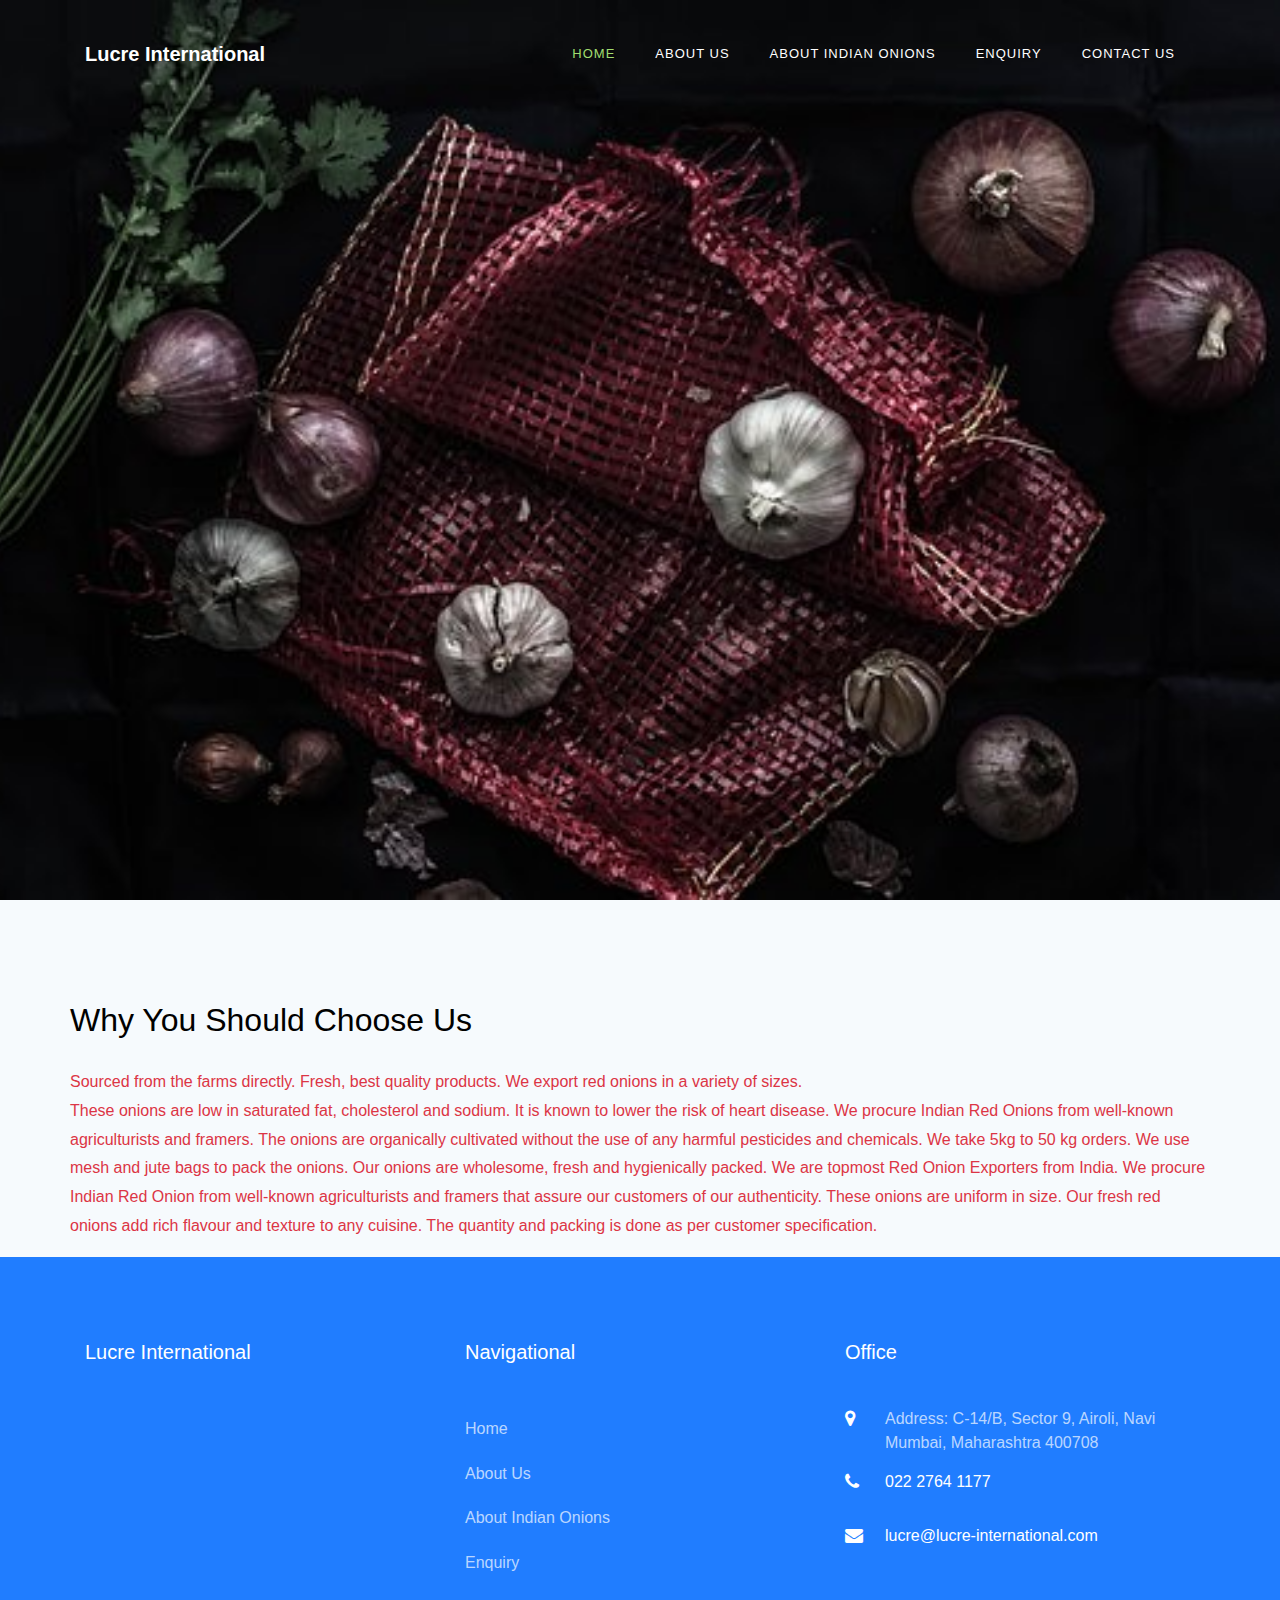
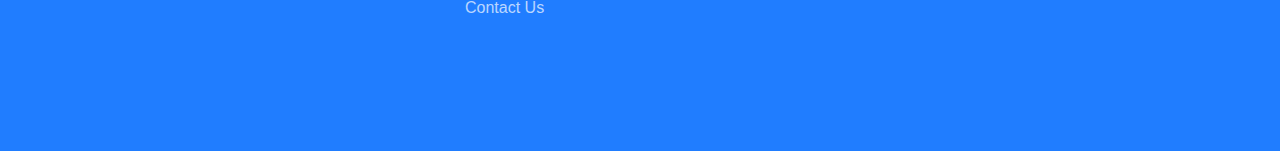
<file: Lucre International/Lucre International.html>
<!DOCTYPE html>
<!-- saved from url=(0032)http://127.0.0.1:5503/index.html -->
<html lang="en"><head><meta http-equiv="Content-Type" content="text/html; charset=UTF-8">
    <title>Lucre International</title>
    
    <meta name="viewport" content="width=device-width, initial-scale=1, shrink-to-fit=no">
    
    <link href="./Lucre International_files/css" rel="stylesheet">

    <link rel="stylesheet" href="./Lucre International_files/open-iconic-bootstrap.min.css">
    <link rel="stylesheet" href="./Lucre International_files/animate.css">
    
    <link rel="stylesheet" href="./Lucre International_files/owl.carousel.min.css">
    <link rel="stylesheet" href="./Lucre International_files/owl.theme.default.min.css">
    <link rel="stylesheet" href="./Lucre International_files/magnific-popup.css">

    <link rel="stylesheet" href="./Lucre International_files/aos.css">

    <link rel="stylesheet" href="./Lucre International_files/ionicons.min.css">

    <link rel="stylesheet" href="./Lucre International_files/bootstrap-datepicker.css">
    <link rel="stylesheet" href="./Lucre International_files/jquery.timepicker.css">

    
    <link rel="stylesheet" href="./Lucre International_files/flaticon.css">
    <link rel="stylesheet" href="./Lucre International_files/icomoon.css">
    <link rel="stylesheet" href="./Lucre International_files/style.css">
  <style type="text/css">.scrollax-performance, .scrollax-performance *, .scrollax-performance *:before, .scrollax-performance *:after { pointer-events: none !important; -webkit-animation-play-state: paused !important; animation-play-state: paused !important; };</style><script type="text/javascript" charset="UTF-8" src="./Lucre International_files/common.js.download"></script><script type="text/javascript" charset="UTF-8" src="./Lucre International_files/util.js.download"></script></head>
  <body data-aos-easing="slide" data-aos-duration="800" data-aos-delay="0">
    
	  <nav class="navbar navbar-expand-lg navbar-dark ftco_navbar bg-dark ftco-navbar-light sleep" id="ftco-navbar">
	    <div class="container">
	      <a class="navbar-brand" href="http://127.0.0.1:5503/index.html">Lucre International</a>
	      <button class="navbar-toggler" type="button" data-toggle="collapse" data-target="#ftco-nav" aria-controls="ftco-nav" aria-expanded="false" aria-label="Toggle navigation">
	        <span class="oi oi-menu"></span> Menu
	      </button>

	      <div class="collapse navbar-collapse" id="ftco-nav">
	        <ul class="navbar-nav ml-auto">
	          <li class="nav-item active"><a href="http://127.0.0.1:5503/index.html" class="nav-link">Home</a></li>
	          <li class="nav-item"><a href="http://127.0.0.1:5503/about.html" class="nav-link">About us</a></li>
	          <li class="nav-item"><a href="http://127.0.0.1:5503/About%20Indian%20Onions.html" class="nav-link">About Indian Onions</a></li>
	          <li class="nav-item"><a class="nav-link" href="http://127.0.0.1:5503/Enquiry.html">Enquiry</a></li>
	          <li class="nav-item"><a href="http://127.0.0.1:5503/contact.html" class="nav-link">Contact Us</a></li>
	        </ul>
	      </div>
	    </div>
	  </nav>
    <!-- END nav -->

    <div class=" js-fullheight img" style="background-image: url(&quot;images/onion-2376692__340.jpg&quot;); height: 524px;">
      <div class="overlay"></div>
      <div class="container-fluid px-0">
      	<div class="row d-md-flex no-gutters slider-text align-items-center js-fullheight justify-content-center" style="height: 524px;">
	        <div class="col-md-8 text-center d-flex align-items-center ftco-animate js-fullheight fadeInUp ftco-animated" style="height: 524px;">
              
	        
            
	          </div>
	        </div>
	    	</div>
      </div>
    
    
    
    
  
    <section class="ftco-section services-section bg-light ftco-no-pb">
      <div class="container">
        
      	<div class="row &gt;
          &lt;div class=" ftco-animate"="">
          
            <h2 class="mb-4">Why You Should Choose Us</h2>
            <p><a href="http://127.0.0.1:5503/index.html#" class="text-danger">Sourced from the farms directly. Fresh, best quality products.

              We export red onions in a variety of sizes.<br> These onions are low in saturated fat, cholesterol and sodium. It is known to lower the risk of heart disease. We procure Indian Red Onions from well-known agriculturists and framers. The onions are organically cultivated without the use of any harmful pesticides and chemicals. We take 5kg to 50 kg orders. We use mesh and jute bags to pack the onions. Our onions are wholesome, fresh and hygienically packed.
              
              We are topmost Red Onion Exporters from India. We procure Indian Red Onion from well-known agriculturists and framers that assure our customers of our authenticity. These onions are uniform in size. Our fresh red onions add rich flavour and texture to any cuisine. The quantity and packing is done as per customer specification.
              
              </a></p><a href="http://127.0.0.1:5503/index.html#" class="text-danger">
          </a></div><a href="http://127.0.0.1:5503/index.html#" class="text-danger">
        </a></div><a href="http://127.0.0.1:5503/index.html#" class="text-danger">
        
    </a><footer class="ftco-footer ftco-bg-dark ftco-section"><a href="http://127.0.0.1:5503/index.html#" class="text-danger">
      </a><div class="container"><a href="http://127.0.0.1:5503/index.html#" class="text-danger">
        </a><div class="row mb-5"><a href="http://127.0.0.1:5503/index.html#" class="text-danger">
          </a><div class="col-md"><a href="http://127.0.0.1:5503/index.html#" class="text-danger">
            </a><div class="ftco-footer-widget mb-4"><a href="http://127.0.0.1:5503/index.html#" class="text-danger">
              <h2 class="ftco-heading-2">Lucre International</h2>
              <p></p>
              </a><ul class="ftco-footer-social list-unstyled mb-0"><a href="http://127.0.0.1:5503/index.html#" class="text-danger">
                </a><li class="ftco-animate fadeInUp ftco-animated"><a href="http://127.0.0.1:5503/index.html#" class="text-danger"></a><a href="http://127.0.0.1:5503/index.html#"><span class="icon-twitter"></span></a></li>
                <li class="ftco-animate fadeInUp ftco-animated"><a href="http://127.0.0.1:5503/index.html#"><span class="icon-facebook"></span></a></li>
                <li class="ftco-animate fadeInUp ftco-animated"><a href="http://127.0.0.1:5503/index.html#"><span class="icon-instagram"></span></a></li>
              </ul>
            </div>
          </div>
          
          <div class="col-md">
             <div class="ftco-footer-widget mb-4">
              <h2 class="ftco-heading-2">Navigational</h2>
              <ul class="list-unstyled">
                <li><a href="http://127.0.0.1:5503/index.html#" class="py-2 d-block">Home</a></li>
                <li><a href="http://127.0.0.1:5503/index.html#" class="py-2 d-block">About Us</a></li>
                <li><a href="http://127.0.0.1:5503/index.html#" class="py-2 d-block">About Indian Onions</a></li>
                <li><a href="http://127.0.0.1:5503/index.html#" class="py-2 d-block">Enquiry</a></li>
               
                <li><a href="http://127.0.0.1:5503/index.html#" class="py-2 d-block">Contact Us</a></li>
              </ul>
            </div>
          </div>
          <div class="col-md">
            <div class="ftco-footer-widget mb-4">
            	<h2 class="ftco-heading-2">Office</h2>
            	<div class="block-23 mb-3">
	              <ul>
	                <li><span class="icon icon-map-marker"></span><span class="text">Address: C-14/B, Sector 9, Airoli, Navi Mumbai, Maharashtra 400708
                  </span></li>
	                <li><a href="http://127.0.0.1:5503/index.html#"><span class="icon icon-phone"></span><span class="text">022 2764 1177</span></a></li>
	                <li><a href="http://127.0.0.1:5503/index.html#"><span class="icon icon-envelope"></span><span class="text">lucre@lucre-international.com</span></a></li>
	              </ul>
	            </div>
            </div>
          </div>
        </div>
     
      </div>
    </footer>
    
  

  <!-- loader -->
  <div id="ftco-loader" class="fullscreen"><svg class="circular" width="48px" height="48px"><circle class="path-bg" cx="24" cy="24" r="22" fill="none" stroke-width="4" stroke="#eeeeee"></circle><circle class="path" cx="24" cy="24" r="22" fill="none" stroke-width="4" stroke-miterlimit="10" stroke="#F96D00"></circle></svg></div>


  <script src="./Lucre International_files/jquery.min.js.download"></script>
  <script src="./Lucre International_files/jquery-migrate-3.0.1.min.js.download"></script>
  <script src="./Lucre International_files/popper.min.js.download"></script>
  <script src="./Lucre International_files/bootstrap.min.js.download"></script>
  <script src="./Lucre International_files/jquery.easing.1.3.js.download"></script>
  <script src="./Lucre International_files/jquery.waypoints.min.js.download"></script>
  <script src="./Lucre International_files/jquery.stellar.min.js.download"></script>
  <script src="./Lucre International_files/owl.carousel.min.js.download"></script>
  <script src="./Lucre International_files/jquery.magnific-popup.min.js.download"></script>
  <script src="./Lucre International_files/aos.js.download"></script>
  <script src="./Lucre International_files/jquery.animateNumber.min.js.download"></script>
  <script src="./Lucre International_files/scrollax.min.js.download"></script>
  <script src="./Lucre International_files/js"></script>
  <script src="./Lucre International_files/google-map.js.download"></script>
  <script src="./Lucre International_files/main.js.download"></script>
    
  <!-- Code injected by live-server -->
<script type="text/javascript">
	// <![CDATA[  <-- For SVG support
	if ('WebSocket' in window) {
		(function () {
			function refreshCSS() {
				var sheets = [].slice.call(document.getElementsByTagName("link"));
				var head = document.getElementsByTagName("head")[0];
				for (var i = 0; i < sheets.length; ++i) {
					var elem = sheets[i];
					var parent = elem.parentElement || head;
					parent.removeChild(elem);
					var rel = elem.rel;
					if (elem.href && typeof rel != "string" || rel.length == 0 || rel.toLowerCase() == "stylesheet") {
						var url = elem.href.replace(/(&|\?)_cacheOverride=\d+/, '');
						elem.href = url + (url.indexOf('?') >= 0 ? '&' : '?') + '_cacheOverride=' + (new Date().valueOf());
					}
					parent.appendChild(elem);
				}
			}
			var protocol = window.location.protocol === 'http:' ? 'ws://' : 'wss://';
			var address = protocol + window.location.host + window.location.pathname + '/ws';
			var socket = new WebSocket(address);
			socket.onmessage = function (msg) {
				if (msg.data == 'reload') window.location.reload();
				else if (msg.data == 'refreshcss') refreshCSS();
			};
			if (sessionStorage && !sessionStorage.getItem('IsThisFirstTime_Log_From_LiveServer')) {
				console.log('Live reload enabled.');
				sessionStorage.setItem('IsThisFirstTime_Log_From_LiveServer', true);
			}
		})();
	}
	else {
		console.error('Upgrade your browser. This Browser is NOT supported WebSocket for Live-Reloading.');
	}
	// ]]>
</script>
</section></body></html>
</file>
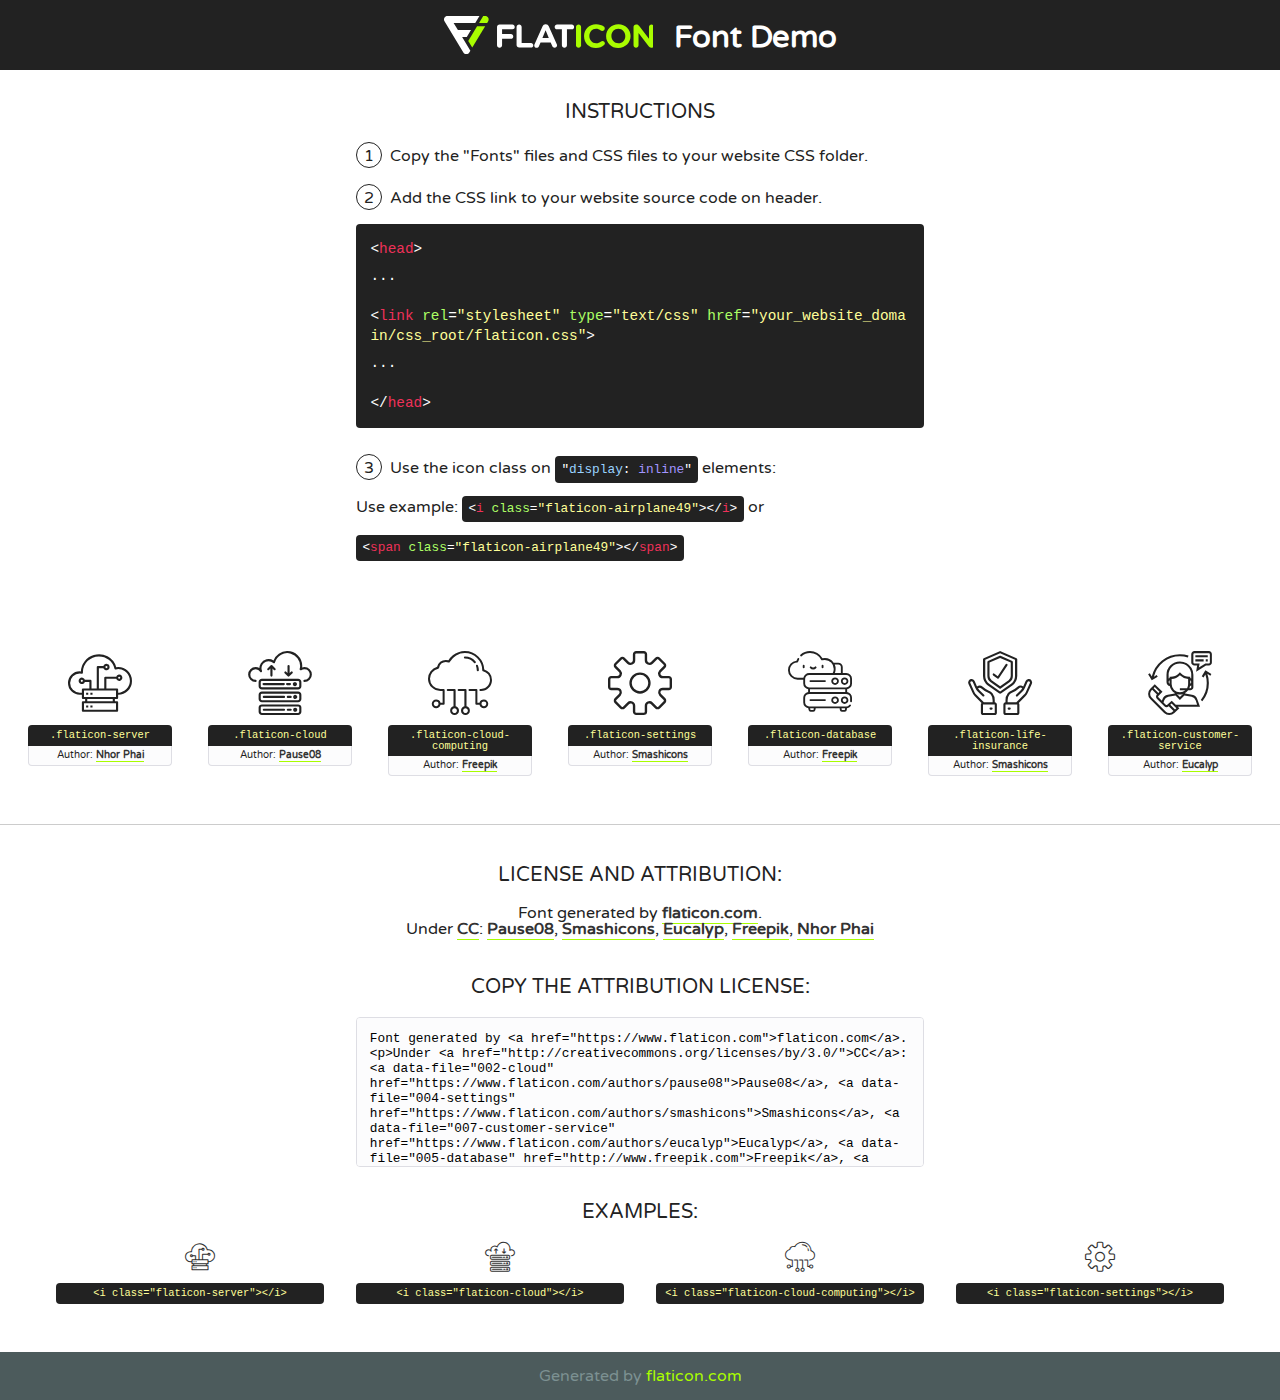
<file: Lucre International/fonts/flaticon/font/flaticon.html>
<!DOCTYPE html>
<!--
  Flaticon icon font: Flaticon
  Creation date: 07/05/2019 06:52
-->
<html>
<!DOCTYPE html>
<html>

<head>
    <title>Flaticon WebFont</title>
    <link href="http://fonts.googleapis.com/css?family=Varela+Round" rel="stylesheet" type="text/css" />
    <link rel="stylesheet" type="text/css" href="flaticon.css">
    <meta charset="UTF-8">
    <style>
    html, body, div, span, applet, object, iframe,
    h1, h2, h3, h4, h5, h6, p, blockquote, pre,
    a, abbr, acronym, address, big, cite, code,
    del, dfn, em, img, ins, kbd, q, s, samp,
    small, strike, strong, sub, sup, tt, var,
    b, u, i, center,
    dl, dt, dd, ol, ul, li,
    fieldset, form, label, legend,
    table, caption, tbody, tfoot, thead, tr, th, td,
    article, aside, canvas, details, embed, 
    figure, figcaption, footer, header, hgroup, 
    menu, nav, output, ruby, section, summary,
    time, mark, audio, video {
        margin: 0;
        padding: 0;
        border: 0;
        font-size: 100%;
        font: inherit;
        vertical-align: baseline;
    }
    /* HTML5 display-role reset for older browsers */
    article, aside, details, figcaption, figure, 
    footer, header, hgroup, menu, nav, section {
        display: block;
    }
    body {
        line-height: 1;
    }
    ol, ul {
        list-style: none;
    }
    blockquote, q {
        quotes: none;
    }
    blockquote:before, blockquote:after,
    q:before, q:after {
        content: '';
        content: none;
    }
    table {
        border-collapse: collapse;
        border-spacing: 0;
    }
    body {
        font-family: 'Varela Round', Helvetica, Arial, sans-serif;
        font-size: 16px;
        color: #222;
    }
    a {
        color: #333;
        border-bottom: 1px solid #a9fd00;
        font-weight: bold;
        text-decoration: none;
    }
    * {
        -moz-box-sizing: border-box;
        -webkit-box-sizing: border-box;
        box-sizing: border-box;
        margin: 0;
        padding: 0;
    }
    [class^="flaticon-"]:before, [class*=" flaticon-"]:before, [class^="flaticon-"]:after, [class*=" flaticon-"]:after {
        font-family: Flaticon;
        font-size: 30px;
        font-style: normal;
        margin-left: 20px;
        color: #333;
    }
    .wrapper {
        max-width: 600px;
        margin: auto;
        padding: 0 1em;
    }
    .title {
        font-size: 1.25em;
        text-align: center;
        margin-bottom: 1em;
        text-transform: uppercase;
    }
    header {
        text-align: center;
        background-color: #222;
        color: #fff;
        padding: 1em;
    }
    header .logo {
        width: 210px;
        height: 38px;
        display: inline-block;
        vertical-align: middle;
        margin-right: 1em;
        border: none;
    }
    header strong {
        font-size: 1.95em;
        font-weight: bold;
        vertical-align: middle;
        margin-top: 5px;
        display: inline-block;
    }
    .demo {
        margin: 2em auto;
        line-height: 1.25em;
    }
    .demo ul li {
        margin-bottom: 1em;
    }
    .demo ul li .num {
        color: #222;
        border-radius: 20px;
        display: inline-block;
        width: 26px;
        padding: 3px;
        height: 26px;
        text-align: center;
        margin-right: 0.5em;
        border: 1px solid #222;
    }
    .demo ul li code {
        background-color: #222;
        border-radius: 4px;
        padding: 0.25em 0.5em;
        display: inline-block;
        color: #fff;
        font-family: Consolas,Monaco,Lucida Console,Liberation Mono,DejaVu Sans Mono,Bitstream Vera Sans Mono,Courier New, monospace;
        font-weight: lighter;
        margin-top: 1em;
        font-size: 0.8em;
        word-break: break-all;
    }
    .demo ul li code.big {
        padding: 1em;
        font-size: 0.9em;
    }
    .demo ul li code .red {
        color: #EF3159;
    }
    .demo ul li code .green {
        color: #ACFF65;
    }
    .demo ul li code .yellow {
        color: #FFFF99;
    }
    .demo ul li code .blue {
        color: #99D3FF;
    }
    .demo ul li code .purple {
        color: #A295FF;
    }
    .demo ul li code .dots {
        margin-top: 0.5em;
        display: block;
    }
    #glyphs {
        border-bottom: 1px solid #ccc;
        padding: 2em 0;
        text-align: center;
    }
    .glyph {
        display: inline-block;
        width: 9em;
        margin: 1em;
        text-align: center;
        vertical-align: top;
        background: #FFF;
    }
    .glyph .glyph-icon {
        padding: 10px;
        display: block;
        font-family:"Flaticon";
        font-size: 64px;
        line-height: 1;
    }
    .glyph .glyph-icon:before {
        font-size: 64px;
        color: #222;
        margin-left: 0;
    }
    .class-name {
        font-size: 0.65em;
        background-color: #222;
        color: #fff;
        border-radius: 4px 4px 0 0;
        padding: 0.5em;
        color: #FFFF99;
        font-family: Consolas,Monaco,Lucida Console,Liberation Mono,DejaVu Sans Mono,Bitstream Vera Sans Mono,Courier New, monospace;
    }
    .author-name {
        font-size: 0.6em;
        background-color: #fcfcfd;
        border: 1px solid #DEDEE4;
        border-top: 0;
        border-radius: 0 0 4px 4px;
        padding: 0.5em;
    }
    .class-name:last-child {
        font-size: 10px;
        color:#888;
    }
    .class-name:last-child a {
        font-size: 10px;
        color:#555;
    }
    .class-name:last-child a:hover {
        color:#a9fd00;
    }
    .glyph > input {
        display: block;
        width: 100px;
        margin: 5px auto;
        text-align: center;
        font-size: 12px;
        cursor: text;
    }
    .glyph > input.icon-input {
        font-family:"Flaticon";
        font-size: 16px;
        margin-bottom: 10px;
    }
    .attribution .title {
        margin-top: 2em;
    }
    .attribution textarea {
        background-color: #fcfcfd;
        padding: 1em;
        border: none;
        box-shadow: none;
        border: 1px solid #DEDEE4;
        border-radius: 4px;
        resize: none;
        width: 100%;
        height: 150px;
        font-size: 0.8em;
        font-family: Consolas,Monaco,Lucida Console,Liberation Mono,DejaVu Sans Mono,Bitstream Vera Sans Mono,Courier New, monospace;
        -webkit-appearance: none;
    }
    .iconsuse {
        margin: 2em auto;
        text-align: center;
        max-width: 1200px;
    }
    .iconsuse:after {
        content: '';
        display: table;
        clear: both;
    }
    .iconsuse .image {
        float: left;
        width: 25%;
        padding: 0 1em;
    }
    .iconsuse .image p {
        margin-bottom: 1em;
    }
    .iconsuse .image span {
        display: block;
        font-size: 0.65em;
        background-color: #222;
        color: #fff;
        border-radius: 4px;
        padding: 0.5em;
        color: #FFFF99;
        margin-top: 1em;
        font-family: Consolas,Monaco,Lucida Console,Liberation Mono,DejaVu Sans Mono,Bitstream Vera Sans Mono,Courier New, monospace;
    }
    #footer {
        text-align: center;
        background-color: #4C5B5C;
        color: #7c9192;
        padding: 1em;
    }
    #footer a {
        border: none;
        color: #a9fd00;
        font-weight: normal;
    }
    @media (max-width: 960px) {
        .iconsuse .image {
            width: 50%;
        }
    }
    @media (max-width: 560px) {
        .iconsuse .image {
            width: 100%;
        }
    }
    </style>
</head>

<body class="characters-off">

    <header>
        <a href="https://www.flaticon.com" target="_blank" class="logo">
            <svg version="1.1" xmlns="http://www.w3.org/2000/svg" xmlns:xlink="http://www.w3.org/1999/xlink" xmlns:a="http://ns.adobe.com/AdobeSVGViewerExtensions/3.0/" viewBox="0 0 560.875 102.036" enable-background="new 0 0 560.875 102.036" xml:space="preserve">
                <defs>
                </defs>
                <g>
                    <g class="letters">
                        <path fill="#ffffff" d="M141.596,29.675c0-3.777,2.985-6.767,6.764-6.767h34.438c3.426,0,6.15,2.728,6.15,6.15
                        c0,3.43-2.724,6.149-6.15,6.149h-27.674v13.091h23.719c3.429,0,6.151,2.724,6.151,6.15c0,3.43-2.723,6.149-6.151,6.149h-23.719
                        v17.574c0,3.773-2.986,6.761-6.764,6.761c-3.779,0-6.764-2.989-6.764-6.761V29.675z"></path>
                        <path fill="#ffffff" d="M193.844,29.149c0-3.781,2.985-6.767,6.764-6.767c3.776,0,6.763,2.985,6.763,6.767v42.957h25.039
                        c3.426,0,6.149,2.726,6.149,6.153c0,3.425-2.723,6.15-6.149,6.15h-31.802c-3.779,0-6.764-2.986-6.764-6.768V29.149z"></path>
                        <path fill="#ffffff" d="M241.891,75.71l21.438-48.407c1.492-3.341,4.215-5.357,7.906-5.357h0.792
                        c3.686,0,6.323,2.017,7.815,5.357l21.439,48.407c0.436,0.967,0.701,1.845,0.701,2.723c0,3.602-2.809,6.501-6.414,6.501
                        c-3.161,0-5.269-1.845-6.499-4.655l-4.132-9.661h-27.059l-4.301,10.102c-1.144,2.631-3.426,4.214-6.237,4.214
                        c-3.517,0-6.24-2.81-6.24-6.325C241.1,77.64,241.451,76.677,241.891,75.71z M279.932,58.666l-8.521-20.297l-8.526,20.297H279.932
                        z"></path>
                        <path fill="#ffffff" d="M314.864,35.387H301.86c-3.429,0-6.239-2.813-6.239-6.238c0-3.429,2.811-6.24,6.239-6.24h39.533
                        c3.426,0,6.237,2.811,6.237,6.24c0,3.425-2.811,6.238-6.237,6.238h-13.001v42.785c0,3.773-2.99,6.761-6.764,6.761
                        c-3.779,0-6.764-2.989-6.764-6.761V35.387z"></path>
                        <path fill="#A9FD00" d="M352.615,29.149c0-3.781,2.985-6.767,6.767-6.767c3.774,0,6.761,2.985,6.761,6.767v49.024
                        c0,3.773-2.987,6.761-6.761,6.761c-3.781,0-6.767-2.989-6.767-6.761V29.149z"></path>
                        <path fill="#A9FD00" d="M374.132,53.836v-0.179c0-17.481,13.178-31.801,32.065-31.801c9.22,0,15.459,2.458,20.557,6.238
                        c1.402,1.054,2.637,2.985,2.637,5.357c0,3.692-2.985,6.59-6.681,6.59c-1.845,0-3.071-0.702-4.044-1.319
                        c-3.776-2.813-7.729-4.393-12.562-4.393c-10.364,0-17.831,8.611-17.831,19.154v0.173c0,10.542,7.291,19.329,17.831,19.329
                        c5.715,0,9.492-1.756,13.359-4.834c1.049-0.874,2.458-1.491,4.039-1.491c3.429,0,6.325,2.813,6.325,6.236
                        c0,2.106-1.056,3.78-2.282,4.834c-5.539,4.834-12.036,7.733-21.878,7.733C387.572,85.464,374.132,71.493,374.132,53.836z"></path>
                        <path fill="#A9FD00" d="M433.009,53.836v-0.179c0-17.481,13.79-31.801,32.766-31.801c18.981,0,32.592,14.143,32.592,31.628v0.173
                        c0,17.483-13.785,31.807-32.769,31.807C446.625,85.464,433.009,71.32,433.009,53.836z M484.224,53.836v-0.179
                        c0-10.539-7.725-19.326-18.626-19.326c-10.893,0-18.449,8.611-18.449,19.154v0.173c0,10.542,7.73,19.329,18.626,19.329
                        C476.676,72.986,484.224,64.378,484.224,53.836z"></path>
                        <path fill="#A9FD00" d="M506.233,29.321c0-3.774,2.99-6.763,6.767-6.763h1.401c3.252,0,5.183,1.583,7.029,3.953l26.093,34.265
                        V29.059c0-3.692,2.99-6.677,6.681-6.677c3.683,0,6.671,2.985,6.671,6.677v48.934c0,3.78-2.987,6.765-6.764,6.765h-0.436
                        c-3.257,0-5.188-1.581-7.034-3.953l-27.056-35.492v32.944c0,3.687-2.985,6.676-6.678,6.676c-3.683,0-6.673-2.989-6.673-6.676
                        V29.321z"></path>
                    </g>
                    <g class="insignia">
                        <path fill="#ffffff" d="M48.372,56.137h12.517l11.156-18.537H37.186L25.688,18.539h57.825L94.668,0H9.271
                        C5.925,0,2.842,1.801,1.198,4.716c-1.644,2.907-1.593,6.482,0.134,9.343l50.38,83.501c1.678,2.781,4.689,4.476,7.938,4.476
                        c3.246,0,6.257-1.695,7.935-4.476l2.898-4.804L48.372,56.137z"></path>
                        <g class="i">
                            <path fill="#A9FD00" d="M93.575,18.539h0.031v0.004l21.652,0.004l2.705-4.488c1.727-2.861,1.778-6.436,0.133-9.343
                            C116.454,1.801,113.371,0,110.026,0h-5.294L93.575,18.539z"></path>
                            <polygon fill="#A9FD00" points="88.291,27.356 64.725,66.486 75.519,84.404 109.942,27.356"></polygon>
                        </g>
                    </g>
                </g>
            </svg>
        </a>
        <strong>Font Demo</strong>
    </header>


    <section class="demo wrapper">

        <p class="title">Instructions</p>

        <ul>
            <li>
                <span class="num">1</span>Copy the "Fonts" files and CSS files to your website CSS folder.
            </li>
            <li>
                <span class="num">2</span>Add the CSS link to your website source code on header.
                <code class="big">
                    &lt;<span class="red">head</span>&gt;
                    <br/><span class="dots">...</span>
                    <br/>&lt;<span class="red">link</span> <span class="green">rel</span>=<span class="yellow">"stylesheet"</span> <span class="green">type</span>=<span class="yellow">"text/css"</span> <span class="green">href</span>=<span class="yellow">"your_website_domain/css_root/flaticon.css"</span>&gt;
                    <br/><span class="dots">...</span>
                    <br/>&lt;/<span class="red">head</span>&gt;
                </code>
            </li>

            <li>
                <p>
                    <span class="num">3</span>Use the icon class on <code>"<span class="blue">display</span>:<span class="purple"> inline</span>"</code> elements:
                    <br />
                    Use example: <code>&lt;<span class="red">i</span> <span class="green">class</span>=<span class="yellow">&quot;flaticon-airplane49&quot;</span>&gt;&lt;/<span class="red">i</span>&gt;</code> or <code>&lt;<span class="red">span</span> <span class="green">class</span>=<span class="yellow">&quot;flaticon-airplane49&quot;</span>&gt;&lt;/<span class="red">span</span>&gt;</code>
            </li>
        </ul>

    </section>




   <section id="glyphs">          
    
      
        <div class="glyph"><div class="glyph-icon flaticon-server"></div>
            <div class="class-name">.flaticon-server</div>
            <div class="author-name">Author: <a data-file="001-server" href="https://www.flaticon.com/authors/nhor-phai">Nhor Phai</a> </div> 
        </div>        
        
        <div class="glyph"><div class="glyph-icon flaticon-cloud"></div>
            <div class="class-name">.flaticon-cloud</div>
            <div class="author-name">Author: <a data-file="002-cloud" href="https://www.flaticon.com/authors/pause08">Pause08</a> </div> 
        </div>        
        
        <div class="glyph"><div class="glyph-icon flaticon-cloud-computing"></div>
            <div class="class-name">.flaticon-cloud-computing</div>
            <div class="author-name">Author: <a data-file="003-cloud-computing" href="http://www.freepik.com">Freepik</a> </div> 
        </div>        
        
        <div class="glyph"><div class="glyph-icon flaticon-settings"></div>
            <div class="class-name">.flaticon-settings</div>
            <div class="author-name">Author: <a data-file="004-settings" href="https://www.flaticon.com/authors/smashicons">Smashicons</a> </div> 
        </div>        
        
        <div class="glyph"><div class="glyph-icon flaticon-database"></div>
            <div class="class-name">.flaticon-database</div>
            <div class="author-name">Author: <a data-file="005-database" href="http://www.freepik.com">Freepik</a> </div> 
        </div>        
        
        <div class="glyph"><div class="glyph-icon flaticon-life-insurance"></div>
            <div class="class-name">.flaticon-life-insurance</div>
            <div class="author-name">Author: <a data-file="006-life-insurance" href="https://www.flaticon.com/authors/smashicons">Smashicons</a> </div> 
        </div>        
        
        <div class="glyph"><div class="glyph-icon flaticon-customer-service"></div>
            <div class="class-name">.flaticon-customer-service</div>
            <div class="author-name">Author: <a data-file="007-customer-service" href="https://www.flaticon.com/authors/eucalyp">Eucalyp</a> </div> 
        </div>        
        

    </section>



    <section class="attribution wrapper"   style="text-align:center;">

      <div class="title">License and attribution:</div><div class="attrDiv">Font generated by <a href="https://www.flaticon.com">flaticon.com</a>. <div><p>Under <a href="http://creativecommons.org/licenses/by/3.0/">CC</a>: <a data-file="002-cloud" href="https://www.flaticon.com/authors/pause08">Pause08</a>, <a data-file="004-settings" href="https://www.flaticon.com/authors/smashicons">Smashicons</a>, <a data-file="007-customer-service" href="https://www.flaticon.com/authors/eucalyp">Eucalyp</a>, <a data-file="005-database" href="http://www.freepik.com">Freepik</a>, <a data-file="001-server" href="https://www.flaticon.com/authors/nhor-phai">Nhor Phai</a></p>  </div>
      </div>
      <div class="title">Copy the Attribution License:</div>

    <textarea onclick="this.focus();this.select();">Font generated by &lt;a href=&quot;https://www.flaticon.com&quot;&gt;flaticon.com&lt;/a&gt;. <p>Under <a href="http://creativecommons.org/licenses/by/3.0/">CC</a>: <a data-file="002-cloud" href="https://www.flaticon.com/authors/pause08">Pause08</a>, <a data-file="004-settings" href="https://www.flaticon.com/authors/smashicons">Smashicons</a>, <a data-file="007-customer-service" href="https://www.flaticon.com/authors/eucalyp">Eucalyp</a>, <a data-file="005-database" href="http://www.freepik.com">Freepik</a>, <a data-file="001-server" href="https://www.flaticon.com/authors/nhor-phai">Nhor Phai</a></p>  
     </textarea>

    </section>

    <section class="iconsuse">

          <div class="title">Examples:</div>            
             
            <div class="image">
                <p>
                    <i class="glyph-icon flaticon-server"></i> 
                    <span>&lt;i class=&quot;flaticon-server&quot;&gt;&lt;/i&gt;</span>
                </p>
            </div>
            
            <div class="image">
                <p>
                    <i class="glyph-icon flaticon-cloud"></i> 
                    <span>&lt;i class=&quot;flaticon-cloud&quot;&gt;&lt;/i&gt;</span>
                </p>
            </div>
            
            <div class="image">
                <p>
                    <i class="glyph-icon flaticon-cloud-computing"></i> 
                    <span>&lt;i class=&quot;flaticon-cloud-computing&quot;&gt;&lt;/i&gt;</span>
                </p>
            </div>
            
            <div class="image">
                <p>
                    <i class="glyph-icon flaticon-settings"></i> 
                    <span>&lt;i class=&quot;flaticon-settings&quot;&gt;&lt;/i&gt;</span>
                </p>
            </div>
                       
        </div>
                            
    </section>

<div id="footer">
    <div>Generated by <a href="https://www.flaticon.com">flaticon.com</a>
    </div>
</div>



</body>
</html>
</file>
<file: Lucre International/Lucre International_files/flaticon.css>
/*
  	Flaticon icon font: Flaticon
  	Creation date: 22/09/2018 15:18
  	*/


@font-face {
  font-family: "Flaticon";
  src: url("../fonts/flaticon/font/Flaticon.eot");
  src: url("../fonts/flaticon/font/Flaticon.eot?#iefix") format("embedded-opentype"),
       url("../fonts/flaticon/font/Flaticon.woff") format("woff"),
       url("../fonts/flaticon/font/Flaticon.ttf") format("truetype"),
       url("../fonts/flaticon/font/Flaticon.svg#Flaticon") format("svg");
  font-weight: normal;
  font-style: normal;
}

@media screen and (-webkit-min-device-pixel-ratio:0) {
  @font-face {
    font-family: "Flaticon";
    src: url("../fonts/flaticon/font/Flaticon.svg#Flaticon") format("svg");
  }
}

[class^="flaticon-"]:before, [class*=" flaticon-"]:before,
[class^="flaticon-"]:after, [class*=" flaticon-"]:after {   
  font-family: Flaticon;
  font-style: normal;
  font-weight: normal;
  font-variant: normal;
  text-transform: none;
  line-height: 1;

  /* Better Font Rendering =========== */
  -webkit-font-smoothing: antialiased;
  -moz-osx-font-smoothing: grayscale;
}

.flaticon-server:before { content: "\f100"; }
.flaticon-cloud:before { content: "\f101"; }
.flaticon-cloud-computing:before { content: "\f102"; }
.flaticon-settings:before { content: "\f103"; }
.flaticon-database:before { content: "\f104"; }
.flaticon-life-insurance:before { content: "\f105"; }
.flaticon-customer-service:before { content: "\f106"; }
</file>
<file: Lucre International/Lucre International_files/icomoon.css>
@font-face {
  font-family: 'icomoon';
  src:  url('../fonts/icomoon/icomoon.eot?6tt51o');
  src:  url('../fonts/icomoon/icomoon.eot?6tt51o#iefix') format('embedded-opentype'),
    url('../fonts/icomoon/icomoon.ttf?6tt51o') format('truetype'),
    url('../fonts/icomoon/icomoon.woff?6tt51o') format('woff'),
    url('../fonts/icomoon/icomoon.svg?6tt51o#icomoon') format('svg');
  font-weight: normal;
  font-style: normal;
}

[class^="icon-"], [class*=" icon-"] {
  /* use !important to prevent issues with browser extensions that change fonts */
  font-family: 'icomoon' !important;
  speak: none;
  font-style: normal;
  font-weight: normal;
  font-variant: normal;
  text-transform: none;
  line-height: 1;

  /* Better Font Rendering =========== */
  -webkit-font-smoothing: antialiased;
  -moz-osx-font-smoothing: grayscale;
}

.icon-asterisk:before {
  content: "\f069";
}
.icon-plus:before {
  content: "\f067";
}
.icon-question:before {
  content: "\f128";
}
.icon-minus:before {
  content: "\f068";
}
.icon-glass:before {
  content: "\f000";
}
.icon-music:before {
  content: "\f001";
}
.icon-search:before {
  content: "\f002";
}
.icon-envelope-o:before {
  content: "\f003";
}
.icon-heart:before {
  content: "\f004";
}
.icon-star:before {
  content: "\f005";
}
.icon-star-o:before {
  content: "\f006";
}
.icon-user:before {
  content: "\f007";
}
.icon-film:before {
  content: "\f008";
}
.icon-th-large:before {
  content: "\f009";
}
.icon-th:before {
  content: "\f00a";
}
.icon-th-list:before {
  content: "\f00b";
}
.icon-check:before {
  content: "\f00c";
}
.icon-close:before {
  content: "\f00d";
}
.icon-remove:before {
  content: "\f00d";
}
.icon-times:before {
  content: "\f00d";
}
.icon-search-plus:before {
  content: "\f00e";
}
.icon-search-minus:before {
  content: "\f010";
}
.icon-power-off:before {
  content: "\f011";
}
.icon-signal:before {
  content: "\f012";
}
.icon-cog:before {
  content: "\f013";
}
.icon-gear:before {
  content: "\f013";
}
.icon-trash-o:before {
  content: "\f014";
}
.icon-home:before {
  content: "\f015";
}
.icon-file-o:before {
  content: "\f016";
}
.icon-clock-o:before {
  content: "\f017";
}
.icon-road:before {
  content: "\f018";
}
.icon-download:before {
  content: "\f019";
}
.icon-arrow-circle-o-down:before {
  content: "\f01a";
}
.icon-arrow-circle-o-up:before {
  content: "\f01b";
}
.icon-inbox:before {
  content: "\f01c";
}
.icon-play-circle-o:before {
  content: "\f01d";
}
.icon-repeat:before {
  content: "\f01e";
}
.icon-rotate-right:before {
  content: "\f01e";
}
.icon-refresh:before {
  content: "\f021";
}
.icon-list-alt:before {
  content: "\f022";
}
.icon-lock:before {
  content: "\f023";
}
.icon-flag:before {
  content: "\f024";
}
.icon-headphones:before {
  content: "\f025";
}
.icon-volume-off:before {
  content: "\f026";
}
.icon-volume-down:before {
  content: "\f027";
}
.icon-volume-up:before {
  content: "\f028";
}
.icon-qrcode:before {
  content: "\f029";
}
.icon-barcode:before {
  content: "\f02a";
}
.icon-tag:before {
  content: "\f02b";
}
.icon-tags:before {
  content: "\f02c";
}
.icon-book:before {
  content: "\f02d";
}
.icon-bookmark:before {
  content: "\f02e";
}
.icon-print:before {
  content: "\f02f";
}
.icon-camera:before {
  content: "\f030";
}
.icon-font:before {
  content: "\f031";
}
.icon-bold:before {
  content: "\f032";
}
.icon-italic:before {
  content: "\f033";
}
.icon-text-height:before {
  content: "\f034";
}
.icon-text-width:before {
  content: "\f035";
}
.icon-align-left:before {
  content: "\f036";
}
.icon-align-center:before {
  content: "\f037";
}
.icon-align-right:before {
  content: "\f038";
}
.icon-align-justify:before {
  content: "\f039";
}
.icon-list:before {
  content: "\f03a";
}
.icon-dedent:before {
  content: "\f03b";
}
.icon-outdent:before {
  content: "\f03b";
}
.icon-indent:before {
  content: "\f03c";
}
.icon-video-camera:before {
  content: "\f03d";
}
.icon-image:before {
  content: "\f03e";
}
.icon-photo:before {
  content: "\f03e";
}
.icon-picture-o:before {
  content: "\f03e";
}
.icon-pencil:before {
  content: "\f040";
}
.icon-map-marker:before {
  content: "\f041";
}
.icon-adjust:before {
  content: "\f042";
}
.icon-tint:before {
  content: "\f043";
}
.icon-edit:before {
  content: "\f044";
}
.icon-pencil-square-o:before {
  content: "\f044";
}
.icon-share-square-o:before {
  content: "\f045";
}
.icon-check-square-o:before {
  content: "\f046";
}
.icon-arrows:before {
  content: "\f047";
}
.icon-step-backward:before {
  content: "\f048";
}
.icon-fast-backward:before {
  content: "\f049";
}
.icon-backward:before {
  content: "\f04a";
}
.icon-play:before {
  content: "\f04b";
}
.icon-pause:before {
  content: "\f04c";
}
.icon-stop:before {
  content: "\f04d";
}
.icon-forward:before {
  content: "\f04e";
}
.icon-fast-forward:before {
  content: "\f050";
}
.icon-step-forward:before {
  content: "\f051";
}
.icon-eject:before {
  content: "\f052";
}
.icon-chevron-left:before {
  content: "\f053";
}
.icon-chevron-right:before {
  content: "\f054";
}
.icon-plus-circle:before {
  content: "\f055";
}
.icon-minus-circle:before {
  content: "\f056";
}
.icon-times-circle:before {
  content: "\f057";
}
.icon-check-circle:before {
  content: "\f058";
}
.icon-question-circle:before {
  content: "\f059";
}
.icon-info-circle:before {
  content: "\f05a";
}
.icon-crosshairs:before {
  content: "\f05b";
}
.icon-times-circle-o:before {
  content: "\f05c";
}
.icon-check-circle-o:before {
  content: "\f05d";
}
.icon-ban:before {
  content: "\f05e";
}
.icon-arrow-left:before {
  content: "\f060";
}
.icon-arrow-right:before {
  content: "\f061";
}
.icon-arrow-up:before {
  content: "\f062";
}
.icon-arrow-down:before {
  content: "\f063";
}
.icon-mail-forward:before {
  content: "\f064";
}
.icon-share:before {
  content: "\f064";
}
.icon-expand:before {
  content: "\f065";
}
.icon-compress:before {
  content: "\f066";
}
.icon-exclamation-circle:before {
  content: "\f06a";
}
.icon-gift:before {
  content: "\f06b";
}
.icon-leaf:before {
  content: "\f06c";
}
.icon-fire:before {
  content: "\f06d";
}
.icon-eye:before {
  content: "\f06e";
}
.icon-eye-slash:before {
  content: "\f070";
}
.icon-exclamation-triangle:before {
  content: "\f071";
}
.icon-warning:before {
  content: "\f071";
}
.icon-plane:before {
  content: "\f072";
}
.icon-calendar:before {
  content: "\f073";
}
.icon-random:before {
  content: "\f074";
}
.icon-comment:before {
  content: "\f075";
}
.icon-magnet:before {
  content: "\f076";
}
.icon-chevron-up:before {
  content: "\f077";
}
.icon-chevron-down:before {
  content: "\f078";
}
.icon-retweet:before {
  content: "\f079";
}
.icon-shopping-cart:before {
  content: "\f07a";
}
.icon-folder:before {
  content: "\f07b";
}
.icon-folder-open:before {
  content: "\f07c";
}
.icon-arrows-v:before {
  content: "\f07d";
}
.icon-arrows-h:before {
  content: "\f07e";
}
.icon-bar-chart:before {
  content: "\f080";
}
.icon-bar-chart-o:before {
  content: "\f080";
}
.icon-twitter-square:before {
  content: "\f081";
}
.icon-facebook-square:before {
  content: "\f082";
}
.icon-camera-retro:before {
  content: "\f083";
}
.icon-key:before {
  content: "\f084";
}
.icon-cogs:before {
  content: "\f085";
}
.icon-gears:before {
  content: "\f085";
}
.icon-comments:before {
  content: "\f086";
}
.icon-thumbs-o-up:before {
  content: "\f087";
}
.icon-thumbs-o-down:before {
  content: "\f088";
}
.icon-star-half:before {
  content: "\f089";
}
.icon-heart-o:before {
  content: "\f08a";
}
.icon-sign-out:before {
  content: "\f08b";
}
.icon-linkedin-square:before {
  content: "\f08c";
}
.icon-thumb-tack:before {
  content: "\f08d";
}
.icon-external-link:before {
  content: "\f08e";
}
.icon-sign-in:before {
  content: "\f090";
}
.icon-trophy:before {
  content: "\f091";
}
.icon-github-square:before {
  content: "\f092";
}
.icon-upload:before {
  content: "\f093";
}
.icon-lemon-o:before {
  content: "\f094";
}
.icon-phone:before {
  content: "\f095";
}
.icon-square-o:before {
  content: "\f096";
}
.icon-bookmark-o:before {
  content: "\f097";
}
.icon-phone-square:before {
  content: "\f098";
}
.icon-twitter:before {
  content: "\f099";
}
.icon-facebook:before {
  content: "\f09a";
}
.icon-facebook-f:before {
  content: "\f09a";
}
.icon-github:before {
  content: "\f09b";
}
.icon-unlock:before {
  content: "\f09c";
}
.icon-credit-card:before {
  content: "\f09d";
}
.icon-feed:before {
  content: "\f09e";
}
.icon-rss:before {
  content: "\f09e";
}
.icon-hdd-o:before {
  content: "\f0a0";
}
.icon-bullhorn:before {
  content: "\f0a1";
}
.icon-bell-o:before {
  content: "\f0a2";
}
.icon-certificate:before {
  content: "\f0a3";
}
.icon-hand-o-right:before {
  content: "\f0a4";
}
.icon-hand-o-left:before {
  content: "\f0a5";
}
.icon-hand-o-up:before {
  content: "\f0a6";
}
.icon-hand-o-down:before {
  content: "\f0a7";
}
.icon-arrow-circle-left:before {
  content: "\f0a8";
}
.icon-arrow-circle-right:before {
  content: "\f0a9";
}
.icon-arrow-circle-up:before {
  content: "\f0aa";
}
.icon-arrow-circle-down:before {
  content: "\f0ab";
}
.icon-globe:before {
  content: "\f0ac";
}
.icon-wrench:before {
  content: "\f0ad";
}
.icon-tasks:before {
  content: "\f0ae";
}
.icon-filter:before {
  content: "\f0b0";
}
.icon-briefcase:before {
  content: "\f0b1";
}
.icon-arrows-alt:before {
  content: "\f0b2";
}
.icon-group:before {
  content: "\f0c0";
}
.icon-users:before {
  content: "\f0c0";
}
.icon-chain:before {
  content: "\f0c1";
}
.icon-link:before {
  content: "\f0c1";
}
.icon-cloud:before {
  content: "\f0c2";
}
.icon-flask:before {
  content: "\f0c3";
}
.icon-cut:before {
  content: "\f0c4";
}
.icon-scissors:before {
  content: "\f0c4";
}
.icon-copy:before {
  content: "\f0c5";
}
.icon-files-o:before {
  content: "\f0c5";
}
.icon-paperclip:before {
  content: "\f0c6";
}
.icon-floppy-o:before {
  content: "\f0c7";
}
.icon-save:before {
  content: "\f0c7";
}
.icon-square:before {
  content: "\f0c8";
}
.icon-bars:before {
  content: "\f0c9";
}
.icon-navicon:before {
  content: "\f0c9";
}
.icon-reorder:before {
  content: "\f0c9";
}
.icon-list-ul:before {
  content: "\f0ca";
}
.icon-list-ol:before {
  content: "\f0cb";
}
.icon-strikethrough:before {
  content: "\f0cc";
}
.icon-underline:before {
  content: "\f0cd";
}
.icon-table:before {
  content: "\f0ce";
}
.icon-magic:before {
  content: "\f0d0";
}
.icon-truck:before {
  content: "\f0d1";
}
.icon-pinterest:before {
  content: "\f0d2";
}
.icon-pinterest-square:before {
  content: "\f0d3";
}
.icon-google-plus-square:before {
  content: "\f0d4";
}
.icon-google-plus:before {
  content: "\f0d5";
}
.icon-money:before {
  content: "\f0d6";
}
.icon-caret-down:before {
  content: "\f0d7";
}
.icon-caret-up:before {
  content: "\f0d8";
}
.icon-caret-left:before {
  content: "\f0d9";
}
.icon-caret-right:before {
  content: "\f0da";
}
.icon-columns:before {
  content: "\f0db";
}
.icon-sort:before {
  content: "\f0dc";
}
.icon-unsorted:before {
  content: "\f0dc";
}
.icon-sort-desc:before {
  content: "\f0dd";
}
.icon-sort-down:before {
  content: "\f0dd";
}
.icon-sort-asc:before {
  content: "\f0de";
}
.icon-sort-up:before {
  content: "\f0de";
}
.icon-envelope:before {
  content: "\f0e0";
}
.icon-linkedin:before {
  content: "\f0e1";
}
.icon-rotate-left:before {
  content: "\f0e2";
}
.icon-undo:before {
  content: "\f0e2";
}
.icon-gavel:before {
  content: "\f0e3";
}
.icon-legal:before {
  content: "\f0e3";
}
.icon-dashboard:before {
  content: "\f0e4";
}
.icon-tachometer:before {
  content: "\f0e4";
}
.icon-comment-o:before {
  content: "\f0e5";
}
.icon-comments-o:before {
  content: "\f0e6";
}
.icon-bolt:before {
  content: "\f0e7";
}
.icon-flash:before {
  content: "\f0e7";
}
.icon-sitemap:before {
  content: "\f0e8";
}
.icon-umbrella:before {
  content: "\f0e9";
}
.icon-clipboard:before {
  content: "\f0ea";
}
.icon-paste:before {
  content: "\f0ea";
}
.icon-lightbulb-o:before {
  content: "\f0eb";
}
.icon-exchange:before {
  content: "\f0ec";
}
.icon-cloud-download:before {
  content: "\f0ed";
}
.icon-cloud-upload:before {
  content: "\f0ee";
}
.icon-user-md:before {
  content: "\f0f0";
}
.icon-stethoscope:before {
  content: "\f0f1";
}
.icon-suitcase:before {
  content: "\f0f2";
}
.icon-bell:before {
  content: "\f0f3";
}
.icon-coffee:before {
  content: "\f0f4";
}
.icon-cutlery:before {
  content: "\f0f5";
}
.icon-file-text-o:before {
  content: "\f0f6";
}
.icon-building-o:before {
  content: "\f0f7";
}
.icon-hospital-o:before {
  content: "\f0f8";
}
.icon-ambulance:before {
  content: "\f0f9";
}
.icon-medkit:before {
  content: "\f0fa";
}
.icon-fighter-jet:before {
  content: "\f0fb";
}
.icon-beer:before {
  content: "\f0fc";
}
.icon-h-square:before {
  content: "\f0fd";
}
.icon-plus-square:before {
  content: "\f0fe";
}
.icon-angle-double-left:before {
  content: "\f100";
}
.icon-angle-double-right:before {
  content: "\f101";
}
.icon-angle-double-up:before {
  content: "\f102";
}
.icon-angle-double-down:before {
  content: "\f103";
}
.icon-angle-left:before {
  content: "\f104";
}
.icon-angle-right:before {
  content: "\f105";
}
.icon-angle-up:before {
  content: "\f106";
}
.icon-angle-down:before {
  content: "\f107";
}
.icon-desktop:before {
  content: "\f108";
}
.icon-laptop:before {
  content: "\f109";
}
.icon-tablet:before {
  content: "\f10a";
}
.icon-mobile:before {
  content: "\f10b";
}
.icon-mobile-phone:before {
  content: "\f10b";
}
.icon-circle-o:before {
  content: "\f10c";
}
.icon-quote-left:before {
  content: "\f10d";
}
.icon-quote-right:before {
  content: "\f10e";
}
.icon-spinner:before {
  content: "\f110";
}
.icon-circle:before {
  content: "\f111";
}
.icon-mail-reply:before {
  content: "\f112";
}
.icon-reply:before {
  content: "\f112";
}
.icon-github-alt:before {
  content: "\f113";
}
.icon-folder-o:before {
  content: "\f114";
}
.icon-folder-open-o:before {
  content: "\f115";
}
.icon-smile-o:before {
  content: "\f118";
}
.icon-frown-o:before {
  content: "\f119";
}
.icon-meh-o:before {
  content: "\f11a";
}
.icon-gamepad:before {
  content: "\f11b";
}
.icon-keyboard-o:before {
  content: "\f11c";
}
.icon-flag-o:before {
  content: "\f11d";
}
.icon-flag-checkered:before {
  content: "\f11e";
}
.icon-terminal:before {
  content: "\f120";
}
.icon-code:before {
  content: "\f121";
}
.icon-mail-reply-all:before {
  content: "\f122";
}
.icon-reply-all:before {
  content: "\f122";
}
.icon-star-half-empty:before {
  content: "\f123";
}
.icon-star-half-full:before {
  content: "\f123";
}
.icon-star-half-o:before {
  content: "\f123";
}
.icon-location-arrow:before {
  content: "\f124";
}
.icon-crop:before {
  content: "\f125";
}
.icon-code-fork:before {
  content: "\f126";
}
.icon-chain-broken:before {
  content: "\f127";
}
.icon-unlink:before {
  content: "\f127";
}
.icon-info:before {
  content: "\f129";
}
.icon-exclamation:before {
  content: "\f12a";
}
.icon-superscript:before {
  content: "\f12b";
}
.icon-subscript:before {
  content: "\f12c";
}
.icon-eraser:before {
  content: "\f12d";
}
.icon-puzzle-piece:before {
  content: "\f12e";
}
.icon-microphone:before {
  content: "\f130";
}
.icon-microphone-slash:before {
  content: "\f131";
}
.icon-shield:before {
  content: "\f132";
}
.icon-calendar-o:before {
  content: "\f133";
}
.icon-fire-extinguisher:before {
  content: "\f134";
}
.icon-rocket:before {
  content: "\f135";
}
.icon-maxcdn:before {
  content: "\f136";
}
.icon-chevron-circle-left:before {
  content: "\f137";
}
.icon-chevron-circle-right:before {
  content: "\f138";
}
.icon-chevron-circle-up:before {
  content: "\f139";
}
.icon-chevron-circle-down:before {
  content: "\f13a";
}
.icon-html5:before {
  content: "\f13b";
}
.icon-css3:before {
  content: "\f13c";
}
.icon-anchor:before {
  content: "\f13d";
}
.icon-unlock-alt:before {
  content: "\f13e";
}
.icon-bullseye:before {
  content: "\f140";
}
.icon-ellipsis-h:before {
  content: "\f141";
}
.icon-ellipsis-v:before {
  content: "\f142";
}
.icon-rss-square:before {
  content: "\f143";
}
.icon-play-circle:before {
  content: "\f144";
}
.icon-ticket:before {
  content: "\f145";
}
.icon-minus-square:before {
  content: "\f146";
}
.icon-minus-square-o:before {
  content: "\f147";
}
.icon-level-up:before {
  content: "\f148";
}
.icon-level-down:before {
  content: "\f149";
}
.icon-check-square:before {
  content: "\f14a";
}
.icon-pencil-square:before {
  content: "\f14b";
}
.icon-external-link-square:before {
  content: "\f14c";
}
.icon-share-square:before {
  content: "\f14d";
}
.icon-compass:before {
  content: "\f14e";
}
.icon-caret-square-o-down:before {
  content: "\f150";
}
.icon-toggle-down:before {
  content: "\f150";
}
.icon-caret-square-o-up:before {
  content: "\f151";
}
.icon-toggle-up:before {
  content: "\f151";
}
.icon-caret-square-o-right:before {
  content: "\f152";
}
.icon-toggle-right:before {
  content: "\f152";
}
.icon-eur:before {
  content: "\f153";
}
.icon-euro:before {
  content: "\f153";
}
.icon-gbp:before {
  content: "\f154";
}
.icon-dollar:before {
  content: "\f155";
}
.icon-usd:before {
  content: "\f155";
}
.icon-inr:before {
  content: "\f156";
}
.icon-rupee:before {
  content: "\f156";
}
.icon-cny:before {
  content: "\f157";
}
.icon-jpy:before {
  content: "\f157";
}
.icon-rmb:before {
  content: "\f157";
}
.icon-yen:before {
  content: "\f157";
}
.icon-rouble:before {
  content: "\f158";
}
.icon-rub:before {
  content: "\f158";
}
.icon-ruble:before {
  content: "\f158";
}
.icon-krw:before {
  content: "\f159";
}
.icon-won:before {
  content: "\f159";
}
.icon-bitcoin:before {
  content: "\f15a";
}
.icon-btc:before {
  content: "\f15a";
}
.icon-file:before {
  content: "\f15b";
}
.icon-file-text:before {
  content: "\f15c";
}
.icon-sort-alpha-asc:before {
  content: "\f15d";
}
.icon-sort-alpha-desc:before {
  content: "\f15e";
}
.icon-sort-amount-asc:before {
  content: "\f160";
}
.icon-sort-amount-desc:before {
  content: "\f161";
}
.icon-sort-numeric-asc:before {
  content: "\f162";
}
.icon-sort-numeric-desc:before {
  content: "\f163";
}
.icon-thumbs-up:before {
  content: "\f164";
}
.icon-thumbs-down:before {
  content: "\f165";
}
.icon-youtube-square:before {
  content: "\f166";
}
.icon-youtube:before {
  content: "\f167";
}
.icon-xing:before {
  content: "\f168";
}
.icon-xing-square:before {
  content: "\f169";
}
.icon-youtube-play:before {
  content: "\f16a";
}
.icon-dropbox:before {
  content: "\f16b";
}
.icon-stack-overflow:before {
  content: "\f16c";
}
.icon-instagram:before {
  content: "\f16d";
}
.icon-flickr:before {
  content: "\f16e";
}
.icon-adn:before {
  content: "\f170";
}
.icon-bitbucket:before {
  content: "\f171";
}
.icon-bitbucket-square:before {
  content: "\f172";
}
.icon-tumblr:before {
  content: "\f173";
}
.icon-tumblr-square:before {
  content: "\f174";
}
.icon-long-arrow-down:before {
  content: "\f175";
}
.icon-long-arrow-up:before {
  content: "\f176";
}
.icon-long-arrow-left:before {
  content: "\f177";
}
.icon-long-arrow-right:before {
  content: "\f178";
}
.icon-apple:before {
  content: "\f179";
}
.icon-windows:before {
  content: "\f17a";
}
.icon-android:before {
  content: "\f17b";
}
.icon-linux:before {
  content: "\f17c";
}
.icon-dribbble:before {
  content: "\f17d";
}
.icon-skype:before {
  content: "\f17e";
}
.icon-foursquare:before {
  content: "\f180";
}
.icon-trello:before {
  content: "\f181";
}
.icon-female:before {
  content: "\f182";
}
.icon-male:before {
  content: "\f183";
}
.icon-gittip:before {
  content: "\f184";
}
.icon-gratipay:before {
  content: "\f184";
}
.icon-sun-o:before {
  content: "\f185";
}
.icon-moon-o:before {
  content: "\f186";
}
.icon-archive:before {
  content: "\f187";
}
.icon-bug:before {
  content: "\f188";
}
.icon-vk:before {
  content: "\f189";
}
.icon-weibo:before {
  content: "\f18a";
}
.icon-renren:before {
  content: "\f18b";
}
.icon-pagelines:before {
  content: "\f18c";
}
.icon-stack-exchange:before {
  content: "\f18d";
}
.icon-arrow-circle-o-right:before {
  content: "\f18e";
}
.icon-arrow-circle-o-left:before {
  content: "\f190";
}
.icon-caret-square-o-left:before {
  content: "\f191";
}
.icon-toggle-left:before {
  content: "\f191";
}
.icon-dot-circle-o:before {
  content: "\f192";
}
.icon-wheelchair:before {
  content: "\f193";
}
.icon-vimeo-square:before {
  content: "\f194";
}
.icon-try:before {
  content: "\f195";
}
.icon-turkish-lira:before {
  content: "\f195";
}
.icon-plus-square-o:before {
  content: "\f196";
}
.icon-space-shuttle:before {
  content: "\f197";
}
.icon-slack:before {
  content: "\f198";
}
.icon-envelope-square:before {
  content: "\f199";
}
.icon-wordpress:before {
  content: "\f19a";
}
.icon-openid:before {
  content: "\f19b";
}
.icon-bank:before {
  content: "\f19c";
}
.icon-institution:before {
  content: "\f19c";
}
.icon-university:before {
  content: "\f19c";
}
.icon-graduation-cap:before {
  content: "\f19d";
}
.icon-mortar-board:before {
  content: "\f19d";
}
.icon-yahoo:before {
  content: "\f19e";
}
.icon-google:before {
  content: "\f1a0";
}
.icon-reddit:before {
  content: "\f1a1";
}
.icon-reddit-square:before {
  content: "\f1a2";
}
.icon-stumbleupon-circle:before {
  content: "\f1a3";
}
.icon-stumbleupon:before {
  content: "\f1a4";
}
.icon-delicious:before {
  content: "\f1a5";
}
.icon-digg:before {
  content: "\f1a6";
}
.icon-pied-piper-pp:before {
  content: "\f1a7";
}
.icon-pied-piper-alt:before {
  content: "\f1a8";
}
.icon-drupal:before {
  content: "\f1a9";
}
.icon-joomla:before {
  content: "\f1aa";
}
.icon-language:before {
  content: "\f1ab";
}
.icon-fax:before {
  content: "\f1ac";
}
.icon-building:before {
  content: "\f1ad";
}
.icon-child:before {
  content: "\f1ae";
}
.icon-paw:before {
  content: "\f1b0";
}
.icon-spoon:before {
  content: "\f1b1";
}
.icon-cube:before {
  content: "\f1b2";
}
.icon-cubes:before {
  content: "\f1b3";
}
.icon-behance:before {
  content: "\f1b4";
}
.icon-behance-square:before {
  content: "\f1b5";
}
.icon-steam:before {
  content: "\f1b6";
}
.icon-steam-square:before {
  content: "\f1b7";
}
.icon-recycle:before {
  content: "\f1b8";
}
.icon-automobile:before {
  content: "\f1b9";
}
.icon-car:before {
  content: "\f1b9";
}
.icon-cab:before {
  content: "\f1ba";
}
.icon-taxi:before {
  content: "\f1ba";
}
.icon-tree:before {
  content: "\f1bb";
}
.icon-spotify:before {
  content: "\f1bc";
}
.icon-deviantart:before {
  content: "\f1bd";
}
.icon-soundcloud:before {
  content: "\f1be";
}
.icon-database:before {
  content: "\f1c0";
}
.icon-file-pdf-o:before {
  content: "\f1c1";
}
.icon-file-word-o:before {
  content: "\f1c2";
}
.icon-file-excel-o:before {
  content: "\f1c3";
}
.icon-file-powerpoint-o:before {
  content: "\f1c4";
}
.icon-file-image-o:before {
  content: "\f1c5";
}
.icon-file-photo-o:before {
  content: "\f1c5";
}
.icon-file-picture-o:before {
  content: "\f1c5";
}
.icon-file-archive-o:before {
  content: "\f1c6";
}
.icon-file-zip-o:before {
  content: "\f1c6";
}
.icon-file-audio-o:before {
  content: "\f1c7";
}
.icon-file-sound-o:before {
  content: "\f1c7";
}
.icon-file-movie-o:before {
  content: "\f1c8";
}
.icon-file-video-o:before {
  content: "\f1c8";
}
.icon-file-code-o:before {
  content: "\f1c9";
}
.icon-vine:before {
  content: "\f1ca";
}
.icon-codepen:before {
  content: "\f1cb";
}
.icon-jsfiddle:before {
  content: "\f1cc";
}
.icon-life-bouy:before {
  content: "\f1cd";
}
.icon-life-buoy:before {
  content: "\f1cd";
}
.icon-life-ring:before {
  content: "\f1cd";
}
.icon-life-saver:before {
  content: "\f1cd";
}
.icon-support:before {
  content: "\f1cd";
}
.icon-circle-o-notch:before {
  content: "\f1ce";
}
.icon-ra:before {
  content: "\f1d0";
}
.icon-rebel:before {
  content: "\f1d0";
}
.icon-resistance:before {
  content: "\f1d0";
}
.icon-empire:before {
  content: "\f1d1";
}
.icon-ge:before {
  content: "\f1d1";
}
.icon-git-square:before {
  content: "\f1d2";
}
.icon-git:before {
  content: "\f1d3";
}
.icon-hacker-news:before {
  content: "\f1d4";
}
.icon-y-combinator-square:before {
  content: "\f1d4";
}
.icon-yc-square:before {
  content: "\f1d4";
}
.icon-tencent-weibo:before {
  content: "\f1d5";
}
.icon-qq:before {
  content: "\f1d6";
}
.icon-wechat:before {
  content: "\f1d7";
}
.icon-weixin:before {
  content: "\f1d7";
}
.icon-paper-plane:before {
  content: "\f1d8";
}
.icon-send:before {
  content: "\f1d8";
}
.icon-paper-plane-o:before {
  content: "\f1d9";
}
.icon-send-o:before {
  content: "\f1d9";
}
.icon-history:before {
  content: "\f1da";
}
.icon-circle-thin:before {
  content: "\f1db";
}
.icon-header:before {
  content: "\f1dc";
}
.icon-paragraph:before {
  content: "\f1dd";
}
.icon-sliders:before {
  content: "\f1de";
}
.icon-share-alt:before {
  content: "\f1e0";
}
.icon-share-alt-square:before {
  content: "\f1e1";
}
.icon-bomb:before {
  content: "\f1e2";
}
.icon-futbol-o:before {
  content: "\f1e3";
}
.icon-soccer-ball-o:before {
  content: "\f1e3";
}
.icon-tty:before {
  content: "\f1e4";
}
.icon-binoculars:before {
  content: "\f1e5";
}
.icon-plug:before {
  content: "\f1e6";
}
.icon-slideshare:before {
  content: "\f1e7";
}
.icon-twitch:before {
  content: "\f1e8";
}
.icon-yelp:before {
  content: "\f1e9";
}
.icon-newspaper-o:before {
  content: "\f1ea";
}
.icon-wifi:before {
  content: "\f1eb";
}
.icon-calculator:before {
  content: "\f1ec";
}
.icon-paypal:before {
  content: "\f1ed";
}
.icon-google-wallet:before {
  content: "\f1ee";
}
.icon-cc-visa:before {
  content: "\f1f0";
}
.icon-cc-mastercard:before {
  content: "\f1f1";
}
.icon-cc-discover:before {
  content: "\f1f2";
}
.icon-cc-amex:before {
  content: "\f1f3";
}
.icon-cc-paypal:before {
  content: "\f1f4";
}
.icon-cc-stripe:before {
  content: "\f1f5";
}
.icon-bell-slash:before {
  content: "\f1f6";
}
.icon-bell-slash-o:before {
  content: "\f1f7";
}
.icon-trash:before {
  content: "\f1f8";
}
.icon-copyright:before {
  content: "\f1f9";
}
.icon-at:before {
  content: "\f1fa";
}
.icon-eyedropper:before {
  content: "\f1fb";
}
.icon-paint-brush:before {
  content: "\f1fc";
}
.icon-birthday-cake:before {
  content: "\f1fd";
}
.icon-area-chart:before {
  content: "\f1fe";
}
.icon-pie-chart:before {
  content: "\f200";
}
.icon-line-chart:before {
  content: "\f201";
}
.icon-lastfm:before {
  content: "\f202";
}
.icon-lastfm-square:before {
  content: "\f203";
}
.icon-toggle-off:before {
  content: "\f204";
}
.icon-toggle-on:before {
  content: "\f205";
}
.icon-bicycle:before {
  content: "\f206";
}
.icon-bus:before {
  content: "\f207";
}
.icon-ioxhost:before {
  content: "\f208";
}
.icon-angellist:before {
  content: "\f209";
}
.icon-cc:before {
  content: "\f20a";
}
.icon-ils:before {
  content: "\f20b";
}
.icon-shekel:before {
  content: "\f20b";
}
.icon-sheqel:before {
  content: "\f20b";
}
.icon-meanpath:before {
  content: "\f20c";
}
.icon-buysellads:before {
  content: "\f20d";
}
.icon-connectdevelop:before {
  content: "\f20e";
}
.icon-dashcube:before {
  content: "\f210";
}
.icon-forumbee:before {
  content: "\f211";
}
.icon-leanpub:before {
  content: "\f212";
}
.icon-sellsy:before {
  content: "\f213";
}
.icon-shirtsinbulk:before {
  content: "\f214";
}
.icon-simplybuilt:before {
  content: "\f215";
}
.icon-skyatlas:before {
  content: "\f216";
}
.icon-cart-plus:before {
  content: "\f217";
}
.icon-cart-arrow-down:before {
  content: "\f218";
}
.icon-diamond:before {
  content: "\f219";
}
.icon-ship:before {
  content: "\f21a";
}
.icon-user-secret:before {
  content: "\f21b";
}
.icon-motorcycle:before {
  content: "\f21c";
}
.icon-street-view:before {
  content: "\f21d";
}
.icon-heartbeat:before {
  content: "\f21e";
}
.icon-venus:before {
  content: "\f221";
}
.icon-mars:before {
  content: "\f222";
}
.icon-mercury:before {
  content: "\f223";
}
.icon-intersex:before {
  content: "\f224";
}
.icon-transgender:before {
  content: "\f224";
}
.icon-transgender-alt:before {
  content: "\f225";
}
.icon-venus-double:before {
  content: "\f226";
}
.icon-mars-double:before {
  content: "\f227";
}
.icon-venus-mars:before {
  content: "\f228";
}
.icon-mars-stroke:before {
  content: "\f229";
}
.icon-mars-stroke-v:before {
  content: "\f22a";
}
.icon-mars-stroke-h:before {
  content: "\f22b";
}
.icon-neuter:before {
  content: "\f22c";
}
.icon-genderless:before {
  content: "\f22d";
}
.icon-facebook-official:before {
  content: "\f230";
}
.icon-pinterest-p:before {
  content: "\f231";
}
.icon-whatsapp:before {
  content: "\f232";
}
.icon-server:before {
  content: "\f233";
}
.icon-user-plus:before {
  content: "\f234";
}
.icon-user-times:before {
  content: "\f235";
}
.icon-bed:before {
  content: "\f236";
}
.icon-hotel:before {
  content: "\f236";
}
.icon-viacoin:before {
  content: "\f237";
}
.icon-train:before {
  content: "\f238";
}
.icon-subway:before {
  content: "\f239";
}
.icon-medium:before {
  content: "\f23a";
}
.icon-y-combinator:before {
  content: "\f23b";
}
.icon-yc:before {
  content: "\f23b";
}
.icon-optin-monster:before {
  content: "\f23c";
}
.icon-opencart:before {
  content: "\f23d";
}
.icon-expeditedssl:before {
  content: "\f23e";
}
.icon-battery:before {
  content: "\f240";
}
.icon-battery-4:before {
  content: "\f240";
}
.icon-battery-full:before {
  content: "\f240";
}
.icon-battery-3:before {
  content: "\f241";
}
.icon-battery-three-quarters:before {
  content: "\f241";
}
.icon-battery-2:before {
  content: "\f242";
}
.icon-battery-half:before {
  content: "\f242";
}
.icon-battery-1:before {
  content: "\f243";
}
.icon-battery-quarter:before {
  content: "\f243";
}
.icon-battery-0:before {
  content: "\f244";
}
.icon-battery-empty:before {
  content: "\f244";
}
.icon-mouse-pointer:before {
  content: "\f245";
}
.icon-i-cursor:before {
  content: "\f246";
}
.icon-object-group:before {
  content: "\f247";
}
.icon-object-ungroup:before {
  content: "\f248";
}
.icon-sticky-note:before {
  content: "\f249";
}
.icon-sticky-note-o:before {
  content: "\f24a";
}
.icon-cc-jcb:before {
  content: "\f24b";
}
.icon-cc-diners-club:before {
  content: "\f24c";
}
.icon-clone:before {
  content: "\f24d";
}
.icon-balance-scale:before {
  content: "\f24e";
}
.icon-hourglass-o:before {
  content: "\f250";
}
.icon-hourglass-1:before {
  content: "\f251";
}
.icon-hourglass-start:before {
  content: "\f251";
}
.icon-hourglass-2:before {
  content: "\f252";
}
.icon-hourglass-half:before {
  content: "\f252";
}
.icon-hourglass-3:before {
  content: "\f253";
}
.icon-hourglass-end:before {
  content: "\f253";
}
.icon-hourglass:before {
  content: "\f254";
}
.icon-hand-grab-o:before {
  content: "\f255";
}
.icon-hand-rock-o:before {
  content: "\f255";
}
.icon-hand-paper-o:before {
  content: "\f256";
}
.icon-hand-stop-o:before {
  content: "\f256";
}
.icon-hand-scissors-o:before {
  content: "\f257";
}
.icon-hand-lizard-o:before {
  content: "\f258";
}
.icon-hand-spock-o:before {
  content: "\f259";
}
.icon-hand-pointer-o:before {
  content: "\f25a";
}
.icon-hand-peace-o:before {
  content: "\f25b";
}
.icon-trademark:before {
  content: "\f25c";
}
.icon-registered:before {
  content: "\f25d";
}
.icon-creative-commons:before {
  content: "\f25e";
}
.icon-gg:before {
  content: "\f260";
}
.icon-gg-circle:before {
  content: "\f261";
}
.icon-tripadvisor:before {
  content: "\f262";
}
.icon-odnoklassniki:before {
  content: "\f263";
}
.icon-odnoklassniki-square:before {
  content: "\f264";
}
.icon-get-pocket:before {
  content: "\f265";
}
.icon-wikipedia-w:before {
  content: "\f266";
}
.icon-safari:before {
  content: "\f267";
}
.icon-chrome:before {
  content: "\f268";
}
.icon-firefox:before {
  content: "\f269";
}
.icon-opera:before {
  content: "\f26a";
}
.icon-internet-explorer:before {
  content: "\f26b";
}
.icon-television:before {
  content: "\f26c";
}
.icon-tv:before {
  content: "\f26c";
}
.icon-contao:before {
  content: "\f26d";
}
.icon-500px:before {
  content: "\f26e";
}
.icon-amazon:before {
  content: "\f270";
}
.icon-calendar-plus-o:before {
  content: "\f271";
}
.icon-calendar-minus-o:before {
  content: "\f272";
}
.icon-calendar-times-o:before {
  content: "\f273";
}
.icon-calendar-check-o:before {
  content: "\f274";
}
.icon-industry:before {
  content: "\f275";
}
.icon-map-pin:before {
  content: "\f276";
}
.icon-map-signs:before {
  content: "\f277";
}
.icon-map-o:before {
  content: "\f278";
}
.icon-map:before {
  content: "\f279";
}
.icon-commenting:before {
  content: "\f27a";
}
.icon-commenting-o:before {
  content: "\f27b";
}
.icon-houzz:before {
  content: "\f27c";
}
.icon-vimeo:before {
  content: "\f27d";
}
.icon-black-tie:before {
  content: "\f27e";
}
.icon-fonticons:before {
  content: "\f280";
}
.icon-reddit-alien:before {
  content: "\f281";
}
.icon-edge:before {
  content: "\f282";
}
.icon-credit-card-alt:before {
  content: "\f283";
}
.icon-codiepie:before {
  content: "\f284";
}
.icon-modx:before {
  content: "\f285";
}
.icon-fort-awesome:before {
  content: "\f286";
}
.icon-usb:before {
  content: "\f287";
}
.icon-product-hunt:before {
  content: "\f288";
}
.icon-mixcloud:before {
  content: "\f289";
}
.icon-scribd:before {
  content: "\f28a";
}
.icon-pause-circle:before {
  content: "\f28b";
}
.icon-pause-circle-o:before {
  content: "\f28c";
}
.icon-stop-circle:before {
  content: "\f28d";
}
.icon-stop-circle-o:before {
  content: "\f28e";
}
.icon-shopping-bag:before {
  content: "\f290";
}
.icon-shopping-basket:before {
  content: "\f291";
}
.icon-hashtag:before {
  content: "\f292";
}
.icon-bluetooth:before {
  content: "\f293";
}
.icon-bluetooth-b:before {
  content: "\f294";
}
.icon-percent:before {
  content: "\f295";
}
.icon-gitlab:before {
  content: "\f296";
}
.icon-wpbeginner:before {
  content: "\f297";
}
.icon-wpforms:before {
  content: "\f298";
}
.icon-envira:before {
  content: "\f299";
}
.icon-universal-access:before {
  content: "\f29a";
}
.icon-wheelchair-alt:before {
  content: "\f29b";
}
.icon-question-circle-o:before {
  content: "\f29c";
}
.icon-blind:before {
  content: "\f29d";
}
.icon-audio-description:before {
  content: "\f29e";
}
.icon-volume-control-phone:before {
  content: "\f2a0";
}
.icon-braille:before {
  content: "\f2a1";
}
.icon-assistive-listening-systems:before {
  content: "\f2a2";
}
.icon-american-sign-language-interpreting:before {
  content: "\f2a3";
}
.icon-asl-interpreting:before {
  content: "\f2a3";
}
.icon-deaf:before {
  content: "\f2a4";
}
.icon-deafness:before {
  content: "\f2a4";
}
.icon-hard-of-hearing:before {
  content: "\f2a4";
}
.icon-glide:before {
  content: "\f2a5";
}
.icon-glide-g:before {
  content: "\f2a6";
}
.icon-sign-language:before {
  content: "\f2a7";
}
.icon-signing:before {
  content: "\f2a7";
}
.icon-low-vision:before {
  content: "\f2a8";
}
.icon-viadeo:before {
  content: "\f2a9";
}
.icon-viadeo-square:before {
  content: "\f2aa";
}
.icon-snapchat:before {
  content: "\f2ab";
}
.icon-snapchat-ghost:before {
  content: "\f2ac";
}
.icon-snapchat-square:before {
  content: "\f2ad";
}
.icon-pied-piper:before {
  content: "\f2ae";
}
.icon-first-order:before {
  content: "\f2b0";
}
.icon-yoast:before {
  content: "\f2b1";
}
.icon-themeisle:before {
  content: "\f2b2";
}
.icon-google-plus-circle:before {
  content: "\f2b3";
}
.icon-google-plus-official:before {
  content: "\f2b3";
}
.icon-fa:before {
  content: "\f2b4";
}
.icon-font-awesome:before {
  content: "\f2b4";
}
.icon-handshake-o:before {
  content: "\f2b5";
}
.icon-envelope-open:before {
  content: "\f2b6";
}
.icon-envelope-open-o:before {
  content: "\f2b7";
}
.icon-linode:before {
  content: "\f2b8";
}
.icon-address-book:before {
  content: "\f2b9";
}
.icon-address-book-o:before {
  content: "\f2ba";
}
.icon-address-card:before {
  content: "\f2bb";
}
.icon-vcard:before {
  content: "\f2bb";
}
.icon-address-card-o:before {
  content: "\f2bc";
}
.icon-vcard-o:before {
  content: "\f2bc";
}
.icon-user-circle:before {
  content: "\f2bd";
}
.icon-user-circle-o:before {
  content: "\f2be";
}
.icon-user-o:before {
  content: "\f2c0";
}
.icon-id-badge:before {
  content: "\f2c1";
}
.icon-drivers-license:before {
  content: "\f2c2";
}
.icon-id-card:before {
  content: "\f2c2";
}
.icon-drivers-license-o:before {
  content: "\f2c3";
}
.icon-id-card-o:before {
  content: "\f2c3";
}
.icon-quora:before {
  content: "\f2c4";
}
.icon-free-code-camp:before {
  content: "\f2c5";
}
.icon-telegram:before {
  content: "\f2c6";
}
.icon-thermometer:before {
  content: "\f2c7";
}
.icon-thermometer-4:before {
  content: "\f2c7";
}
.icon-thermometer-full:before {
  content: "\f2c7";
}
.icon-thermometer-3:before {
  content: "\f2c8";
}
.icon-thermometer-three-quarters:before {
  content: "\f2c8";
}
.icon-thermometer-2:before {
  content: "\f2c9";
}
.icon-thermometer-half:before {
  content: "\f2c9";
}
.icon-thermometer-1:before {
  content: "\f2ca";
}
.icon-thermometer-quarter:before {
  content: "\f2ca";
}
.icon-thermometer-0:before {
  content: "\f2cb";
}
.icon-thermometer-empty:before {
  content: "\f2cb";
}
.icon-shower:before {
  content: "\f2cc";
}
.icon-bath:before {
  content: "\f2cd";
}
.icon-bathtub:before {
  content: "\f2cd";
}
.icon-s15:before {
  content: "\f2cd";
}
.icon-podcast:before {
  content: "\f2ce";
}
.icon-window-maximize:before {
  content: "\f2d0";
}
.icon-window-minimize:before {
  content: "\f2d1";
}
.icon-window-restore:before {
  content: "\f2d2";
}
.icon-times-rectangle:before {
  content: "\f2d3";
}
.icon-window-close:before {
  content: "\f2d3";
}
.icon-times-rectangle-o:before {
  content: "\f2d4";
}
.icon-window-close-o:before {
  content: "\f2d4";
}
.icon-bandcamp:before {
  content: "\f2d5";
}
.icon-grav:before {
  content: "\f2d6";
}
.icon-etsy:before {
  content: "\f2d7";
}
.icon-imdb:before {
  content: "\f2d8";
}
.icon-ravelry:before {
  content: "\f2d9";
}
.icon-eercast:before {
  content: "\f2da";
}
.icon-microchip:before {
  content: "\f2db";
}
.icon-snowflake-o:before {
  content: "\f2dc";
}
.icon-superpowers:before {
  content: "\f2dd";
}
.icon-wpexplorer:before {
  content: "\f2de";
}
.icon-meetup:before {
  content: "\f2e0";
}
.icon-3d_rotation:before {
  content: "\e84d";
}
.icon-ac_unit:before {
  content: "\eb3b";
}
.icon-alarm:before {
  content: "\e855";
}
.icon-access_alarms:before {
  content: "\e191";
}
.icon-schedule:before {
  content: "\e8b5";
}
.icon-accessibility:before {
  content: "\e84e";
}
.icon-accessible:before {
  content: "\e914";
}
.icon-account_balance:before {
  content: "\e84f";
}
.icon-account_balance_wallet:before {
  content: "\e850";
}
.icon-account_box:before {
  content: "\e851";
}
.icon-account_circle:before {
  content: "\e853";
}
.icon-adb:before {
  content: "\e60e";
}
.icon-add:before {
  content: "\e145";
}
.icon-add_a_photo:before {
  content: "\e439";
}
.icon-alarm_add:before {
  content: "\e856";
}
.icon-add_alert:before {
  content: "\e003";
}
.icon-add_box:before {
  content: "\e146";
}
.icon-add_circle:before {
  content: "\e147";
}
.icon-control_point:before {
  content: "\e3ba";
}
.icon-add_location:before {
  content: "\e567";
}
.icon-add_shopping_cart:before {
  content: "\e854";
}
.icon-queue:before {
  content: "\e03c";
}
.icon-add_to_queue:before {
  content: "\e05c";
}
.icon-adjust2:before {
  content: "\e39e";
}
.icon-airline_seat_flat:before {
  content: "\e630";
}
.icon-airline_seat_flat_angled:before {
  content: "\e631";
}
.icon-airline_seat_individual_suite:before {
  content: "\e632";
}
.icon-airline_seat_legroom_extra:before {
  content: "\e633";
}
.icon-airline_seat_legroom_normal:before {
  content: "\e634";
}
.icon-airline_seat_legroom_reduced:before {
  content: "\e635";
}
.icon-airline_seat_recline_extra:before {
  content: "\e636";
}
.icon-airline_seat_recline_normal:before {
  content: "\e637";
}
.icon-flight:before {
  content: "\e539";
}
.icon-airplanemode_inactive:before {
  content: "\e194";
}
.icon-airplay:before {
  content: "\e055";
}
.icon-airport_shuttle:before {
  content: "\eb3c";
}
.icon-alarm_off:before {
  content: "\e857";
}
.icon-alarm_on:before {
  content: "\e858";
}
.icon-album:before {
  content: "\e019";
}
.icon-all_inclusive:before {
  content: "\eb3d";
}
.icon-all_out:before {
  content: "\e90b";
}
.icon-android2:before {
  content: "\e859";
}
.icon-announcement:before {
  content: "\e85a";
}
.icon-apps:before {
  content: "\e5c3";
}
.icon-archive2:before {
  content: "\e149";
}
.icon-arrow_back:before {
  content: "\e5c4";
}
.icon-arrow_downward:before {
  content: "\e5db";
}
.icon-arrow_drop_down:before {
  content: "\e5c5";
}
.icon-arrow_drop_down_circle:before {
  content: "\e5c6";
}
.icon-arrow_drop_up:before {
  content: "\e5c7";
}
.icon-arrow_forward:before {
  content: "\e5c8";
}
.icon-arrow_upward:before {
  content: "\e5d8";
}
.icon-art_track:before {
  content: "\e060";
}
.icon-aspect_ratio:before {
  content: "\e85b";
}
.icon-poll:before {
  content: "\e801";
}
.icon-assignment:before {
  content: "\e85d";
}
.icon-assignment_ind:before {
  content: "\e85e";
}
.icon-assignment_late:before {
  content: "\e85f";
}
.icon-assignment_return:before {
  content: "\e860";
}
.icon-assignment_returned:before {
  content: "\e861";
}
.icon-assignment_turned_in:before {
  content: "\e862";
}
.icon-assistant:before {
  content: "\e39f";
}
.icon-flag2:before {
  content: "\e153";
}
.icon-attach_file:before {
  content: "\e226";
}
.icon-attach_money:before {
  content: "\e227";
}
.icon-attachment:before {
  content: "\e2bc";
}
.icon-audiotrack:before {
  content: "\e3a1";
}
.icon-autorenew:before {
  content: "\e863";
}
.icon-av_timer:before {
  content: "\e01b";
}
.icon-backspace:before {
  content: "\e14a";
}
.icon-cloud_upload:before {
  content: "\e2c3";
}
.icon-battery_alert:before {
  content: "\e19c";
}
.icon-battery_charging_full:before {
  content: "\e1a3";
}
.icon-battery_std:before {
  content: "\e1a5";
}
.icon-battery_unknown:before {
  content: "\e1a6";
}
.icon-beach_access:before {
  content: "\eb3e";
}
.icon-beenhere:before {
  content: "\e52d";
}
.icon-block:before {
  content: "\e14b";
}
.icon-bluetooth2:before {
  content: "\e1a7";
}
.icon-bluetooth_searching:before {
  content: "\e1aa";
}
.icon-bluetooth_connected:before {
  content: "\e1a8";
}
.icon-bluetooth_disabled:before {
  content: "\e1a9";
}
.icon-blur_circular:before {
  content: "\e3a2";
}
.icon-blur_linear:before {
  content: "\e3a3";
}
.icon-blur_off:before {
  content: "\e3a4";
}
.icon-blur_on:before {
  content: "\e3a5";
}
.icon-class:before {
  content: "\e86e";
}
.icon-turned_in:before {
  content: "\e8e6";
}
.icon-turned_in_not:before {
  content: "\e8e7";
}
.icon-border_all:before {
  content: "\e228";
}
.icon-border_bottom:before {
  content: "\e229";
}
.icon-border_clear:before {
  content: "\e22a";
}
.icon-border_color:before {
  content: "\e22b";
}
.icon-border_horizontal:before {
  content: "\e22c";
}
.icon-border_inner:before {
  content: "\e22d";
}
.icon-border_left:before {
  content: "\e22e";
}
.icon-border_outer:before {
  content: "\e22f";
}
.icon-border_right:before {
  content: "\e230";
}
.icon-border_style:before {
  content: "\e231";
}
.icon-border_top:before {
  content: "\e232";
}
.icon-border_vertical:before {
  content: "\e233";
}
.icon-branding_watermark:before {
  content: "\e06b";
}
.icon-brightness_1:before {
  content: "\e3a6";
}
.icon-brightness_2:before {
  content: "\e3a7";
}
.icon-brightness_3:before {
  content: "\e3a8";
}
.icon-brightness_4:before {
  content: "\e3a9";
}
.icon-brightness_low:before {
  content: "\e1ad";
}
.icon-brightness_medium:before {
  content: "\e1ae";
}
.icon-brightness_high:before {
  content: "\e1ac";
}
.icon-brightness_auto:before {
  content: "\e1ab";
}
.icon-broken_image:before {
  content: "\e3ad";
}
.icon-brush:before {
  content: "\e3ae";
}
.icon-bubble_chart:before {
  content: "\e6dd";
}
.icon-bug_report:before {
  content: "\e868";
}
.icon-build:before {
  content: "\e869";
}
.icon-burst_mode:before {
  content: "\e43c";
}
.icon-domain:before {
  content: "\e7ee";
}
.icon-business_center:before {
  content: "\eb3f";
}
.icon-cached:before {
  content: "\e86a";
}
.icon-cake:before {
  content: "\e7e9";
}
.icon-phone2:before {
  content: "\e0cd";
}
.icon-call_end:before {
  content: "\e0b1";
}
.icon-call_made:before {
  content: "\e0b2";
}
.icon-merge_type:before {
  content: "\e252";
}
.icon-call_missed:before {
  content: "\e0b4";
}
.icon-call_missed_outgoing:before {
  content: "\e0e4";
}
.icon-call_received:before {
  content: "\e0b5";
}
.icon-call_split:before {
  content: "\e0b6";
}
.icon-call_to_action:before {
  content: "\e06c";
}
.icon-camera2:before {
  content: "\e3af";
}
.icon-photo_camera:before {
  content: "\e412";
}
.icon-camera_enhance:before {
  content: "\e8fc";
}
.icon-camera_front:before {
  content: "\e3b1";
}
.icon-camera_rear:before {
  content: "\e3b2";
}
.icon-camera_roll:before {
  content: "\e3b3";
}
.icon-cancel:before {
  content: "\e5c9";
}
.icon-redeem:before {
  content: "\e8b1";
}
.icon-card_membership:before {
  content: "\e8f7";
}
.icon-card_travel:before {
  content: "\e8f8";
}
.icon-casino:before {
  content: "\eb40";
}
.icon-cast:before {
  content: "\e307";
}
.icon-cast_connected:before {
  content: "\e308";
}
.icon-center_focus_strong:before {
  content: "\e3b4";
}
.icon-center_focus_weak:before {
  content: "\e3b5";
}
.icon-change_history:before {
  content: "\e86b";
}
.icon-chat:before {
  content: "\e0b7";
}
.icon-chat_bubble:before {
  content: "\e0ca";
}
.icon-chat_bubble_outline:before {
  content: "\e0cb";
}
.icon-check2:before {
  content: "\e5ca";
}
.icon-check_box:before {
  content: "\e834";
}
.icon-check_box_outline_blank:before {
  content: "\e835";
}
.icon-check_circle:before {
  content: "\e86c";
}
.icon-navigate_before:before {
  content: "\e408";
}
.icon-navigate_next:before {
  content: "\e409";
}
.icon-child_care:before {
  content: "\eb41";
}
.icon-child_friendly:before {
  content: "\eb42";
}
.icon-chrome_reader_mode:before {
  content: "\e86d";
}
.icon-close2:before {
  content: "\e5cd";
}
.icon-clear_all:before {
  content: "\e0b8";
}
.icon-closed_caption:before {
  content: "\e01c";
}
.icon-wb_cloudy:before {
  content: "\e42d";
}
.icon-cloud_circle:before {
  content: "\e2be";
}
.icon-cloud_done:before {
  content: "\e2bf";
}
.icon-cloud_download:before {
  content: "\e2c0";
}
.icon-cloud_off:before {
  content: "\e2c1";
}
.icon-cloud_queue:before {
  content: "\e2c2";
}
.icon-code2:before {
  content: "\e86f";
}
.icon-photo_library:before {
  content: "\e413";
}
.icon-collections_bookmark:before {
  content: "\e431";
}
.icon-palette:before {
  content: "\e40a";
}
.icon-colorize:before {
  content: "\e3b8";
}
.icon-comment2:before {
  content: "\e0b9";
}
.icon-compare:before {
  content: "\e3b9";
}
.icon-compare_arrows:before {
  content: "\e915";
}
.icon-laptop2:before {
  content: "\e31e";
}
.icon-confirmation_number:before {
  content: "\e638";
}
.icon-contact_mail:before {
  content: "\e0d0";
}
.icon-contact_phone:before {
  content: "\e0cf";
}
.icon-contacts:before {
  content: "\e0ba";
}
.icon-content_copy:before {
  content: "\e14d";
}
.icon-content_cut:before {
  content: "\e14e";
}
.icon-content_paste:before {
  content: "\e14f";
}
.icon-control_point_duplicate:before {
  content: "\e3bb";
}
.icon-copyright2:before {
  content: "\e90c";
}
.icon-mode_edit:before {
  content: "\e254";
}
.icon-create_new_folder:before {
  content: "\e2cc";
}
.icon-payment:before {
  content: "\e8a1";
}
.icon-crop2:before {
  content: "\e3be";
}
.icon-crop_16_9:before {
  content: "\e3bc";
}
.icon-crop_3_2:before {
  content: "\e3bd";
}
.icon-crop_landscape:before {
  content: "\e3c3";
}
.icon-crop_7_5:before {
  content: "\e3c0";
}
.icon-crop_din:before {
  content: "\e3c1";
}
.icon-crop_free:before {
  content: "\e3c2";
}
.icon-crop_original:before {
  content: "\e3c4";
}
.icon-crop_portrait:before {
  content: "\e3c5";
}
.icon-crop_rotate:before {
  content: "\e437";
}
.icon-crop_square:before {
  content: "\e3c6";
}
.icon-dashboard2:before {
  content: "\e871";
}
.icon-data_usage:before {
  content: "\e1af";
}
.icon-date_range:before {
  content: "\e916";
}
.icon-dehaze:before {
  content: "\e3c7";
}
.icon-delete:before {
  content: "\e872";
}
.icon-delete_forever:before {
  content: "\e92b";
}
.icon-delete_sweep:before {
  content: "\e16c";
}
.icon-description:before {
  content: "\e873";
}
.icon-desktop_mac:before {
  content: "\e30b";
}
.icon-desktop_windows:before {
  content: "\e30c";
}
.icon-details:before {
  content: "\e3c8";
}
.icon-developer_board:before {
  content: "\e30d";
}
.icon-developer_mode:before {
  content: "\e1b0";
}
.icon-device_hub:before {
  content: "\e335";
}
.icon-phonelink:before {
  content: "\e326";
}
.icon-devices_other:before {
  content: "\e337";
}
.icon-dialer_sip:before {
  content: "\e0bb";
}
.icon-dialpad:before {
  content: "\e0bc";
}
.icon-directions:before {
  content: "\e52e";
}
.icon-directions_bike:before {
  content: "\e52f";
}
.icon-directions_boat:before {
  content: "\e532";
}
.icon-directions_bus:before {
  content: "\e530";
}
.icon-directions_car:before {
  content: "\e531";
}
.icon-directions_railway:before {
  content: "\e534";
}
.icon-directions_run:before {
  content: "\e566";
}
.icon-directions_transit:before {
  content: "\e535";
}
.icon-directions_walk:before {
  content: "\e536";
}
.icon-disc_full:before {
  content: "\e610";
}
.icon-dns:before {
  content: "\e875";
}
.icon-not_interested:before {
  content: "\e033";
}
.icon-do_not_disturb_alt:before {
  content: "\e611";
}
.icon-do_not_disturb_off:before {
  content: "\e643";
}
.icon-remove_circle:before {
  content: "\e15c";
}
.icon-dock:before {
  content: "\e30e";
}
.icon-done:before {
  content: "\e876";
}
.icon-done_all:before {
  content: "\e877";
}
.icon-donut_large:before {
  content: "\e917";
}
.icon-donut_small:before {
  content: "\e918";
}
.icon-drafts:before {
  content: "\e151";
}
.icon-drag_handle:before {
  content: "\e25d";
}
.icon-time_to_leave:before {
  content: "\e62c";
}
.icon-dvr:before {
  content: "\e1b2";
}
.icon-edit_location:before {
  content: "\e568";
}
.icon-eject2:before {
  content: "\e8fb";
}
.icon-markunread:before {
  content: "\e159";
}
.icon-enhanced_encryption:before {
  content: "\e63f";
}
.icon-equalizer:before {
  content: "\e01d";
}
.icon-error:before {
  content: "\e000";
}
.icon-error_outline:before {
  content: "\e001";
}
.icon-euro_symbol:before {
  content: "\e926";
}
.icon-ev_station:before {
  content: "\e56d";
}
.icon-insert_invitation:before {
  content: "\e24f";
}
.icon-event_available:before {
  content: "\e614";
}
.icon-event_busy:before {
  content: "\e615";
}
.icon-event_note:before {
  content: "\e616";
}
.icon-event_seat:before {
  content: "\e903";
}
.icon-exit_to_app:before {
  content: "\e879";
}
.icon-expand_less:before {
  content: "\e5ce";
}
.icon-expand_more:before {
  content: "\e5cf";
}
.icon-explicit:before {
  content: "\e01e";
}
.icon-explore:before {
  content: "\e87a";
}
.icon-exposure:before {
  content: "\e3ca";
}
.icon-exposure_neg_1:before {
  content: "\e3cb";
}
.icon-exposure_neg_2:before {
  content: "\e3cc";
}
.icon-exposure_plus_1:before {
  content: "\e3cd";
}
.icon-exposure_plus_2:before {
  content: "\e3ce";
}
.icon-exposure_zero:before {
  content: "\e3cf";
}
.icon-extension:before {
  content: "\e87b";
}
.icon-face:before {
  content: "\e87c";
}
.icon-fast_forward:before {
  content: "\e01f";
}
.icon-fast_rewind:before {
  content: "\e020";
}
.icon-favorite:before {
  content: "\e87d";
}
.icon-favorite_border:before {
  content: "\e87e";
}
.icon-featured_play_list:before {
  content: "\e06d";
}
.icon-featured_video:before {
  content: "\e06e";
}
.icon-sms_failed:before {
  content: "\e626";
}
.icon-fiber_dvr:before {
  content: "\e05d";
}
.icon-fiber_manual_record:before {
  content: "\e061";
}
.icon-fiber_new:before {
  content: "\e05e";
}
.icon-fiber_pin:before {
  content: "\e06a";
}
.icon-fiber_smart_record:before {
  content: "\e062";
}
.icon-get_app:before {
  content: "\e884";
}
.icon-file_upload:before {
  content: "\e2c6";
}
.icon-filter2:before {
  content: "\e3d3";
}
.icon-filter_1:before {
  content: "\e3d0";
}
.icon-filter_2:before {
  content: "\e3d1";
}
.icon-filter_3:before {
  content: "\e3d2";
}
.icon-filter_4:before {
  content: "\e3d4";
}
.icon-filter_5:before {
  content: "\e3d5";
}
.icon-filter_6:before {
  content: "\e3d6";
}
.icon-filter_7:before {
  content: "\e3d7";
}
.icon-filter_8:before {
  content: "\e3d8";
}
.icon-filter_9:before {
  content: "\e3d9";
}
.icon-filter_9_plus:before {
  content: "\e3da";
}
.icon-filter_b_and_w:before {
  content: "\e3db";
}
.icon-filter_center_focus:before {
  content: "\e3dc";
}
.icon-filter_drama:before {
  content: "\e3dd";
}
.icon-filter_frames:before {
  content: "\e3de";
}
.icon-terrain:before {
  content: "\e564";
}
.icon-filter_list:before {
  content: "\e152";
}
.icon-filter_none:before {
  content: "\e3e0";
}
.icon-filter_tilt_shift:before {
  content: "\e3e2";
}
.icon-filter_vintage:before {
  content: "\e3e3";
}
.icon-find_in_page:before {
  content: "\e880";
}
.icon-find_replace:before {
  content: "\e881";
}
.icon-fingerprint:before {
  content: "\e90d";
}
.icon-first_page:before {
  content: "\e5dc";
}
.icon-fitness_center:before {
  content: "\eb43";
}
.icon-flare:before {
  content: "\e3e4";
}
.icon-flash_auto:before {
  content: "\e3e5";
}
.icon-flash_off:before {
  content: "\e3e6";
}
.icon-flash_on:before {
  content: "\e3e7";
}
.icon-flight_land:before {
  content: "\e904";
}
.icon-flight_takeoff:before {
  content: "\e905";
}
.icon-flip:before {
  content: "\e3e8";
}
.icon-flip_to_back:before {
  content: "\e882";
}
.icon-flip_to_front:before {
  content: "\e883";
}
.icon-folder2:before {
  content: "\e2c7";
}
.icon-folder_open:before {
  content: "\e2c8";
}
.icon-folder_shared:before {
  content: "\e2c9";
}
.icon-folder_special:before {
  content: "\e617";
}
.icon-font_download:before {
  content: "\e167";
}
.icon-format_align_center:before {
  content: "\e234";
}
.icon-format_align_justify:before {
  content: "\e235";
}
.icon-format_align_left:before {
  content: "\e236";
}
.icon-format_align_right:before {
  content: "\e237";
}
.icon-format_bold:before {
  content: "\e238";
}
.icon-format_clear:before {
  content: "\e239";
}
.icon-format_color_fill:before {
  content: "\e23a";
}
.icon-format_color_reset:before {
  content: "\e23b";
}
.icon-format_color_text:before {
  content: "\e23c";
}
.icon-format_indent_decrease:before {
  content: "\e23d";
}
.icon-format_indent_increase:before {
  content: "\e23e";
}
.icon-format_italic:before {
  content: "\e23f";
}
.icon-format_line_spacing:before {
  content: "\e240";
}
.icon-format_list_bulleted:before {
  content: "\e241";
}
.icon-format_list_numbered:before {
  content: "\e242";
}
.icon-format_paint:before {
  content: "\e243";
}
.icon-format_quote:before {
  content: "\e244";
}
.icon-format_shapes:before {
  content: "\e25e";
}
.icon-format_size:before {
  content: "\e245";
}
.icon-format_strikethrough:before {
  content: "\e246";
}
.icon-format_textdirection_l_to_r:before {
  content: "\e247";
}
.icon-format_textdirection_r_to_l:before {
  content: "\e248";
}
.icon-format_underlined:before {
  content: "\e249";
}
.icon-question_answer:before {
  content: "\e8af";
}
.icon-forward2:before {
  content: "\e154";
}
.icon-forward_10:before {
  content: "\e056";
}
.icon-forward_30:before {
  content: "\e057";
}
.icon-forward_5:before {
  content: "\e058";
}
.icon-free_breakfast:before {
  content: "\eb44";
}
.icon-fullscreen:before {
  content: "\e5d0";
}
.icon-fullscreen_exit:before {
  content: "\e5d1";
}
.icon-functions:before {
  content: "\e24a";
}
.icon-g_translate:before {
  content: "\e927";
}
.icon-games:before {
  content: "\e021";
}
.icon-gavel2:before {
  content: "\e90e";
}
.icon-gesture:before {
  content: "\e155";
}
.icon-gif:before {
  content: "\e908";
}
.icon-goat:before {
  content: "\e900";
}
.icon-golf_course:before {
  content: "\eb45";
}
.icon-my_location:before {
  content: "\e55c";
}
.icon-location_searching:before {
  content: "\e1b7";
}
.icon-location_disabled:before {
  content: "\e1b6";
}
.icon-star2:before {
  content: "\e838";
}
.icon-gradient:before {
  content: "\e3e9";
}
.icon-grain:before {
  content: "\e3ea";
}
.icon-graphic_eq:before {
  content: "\e1b8";
}
.icon-grid_off:before {
  content: "\e3eb";
}
.icon-grid_on:before {
  content: "\e3ec";
}
.icon-people:before {
  content: "\e7fb";
}
.icon-group_add:before {
  content: "\e7f0";
}
.icon-group_work:before {
  content: "\e886";
}
.icon-hd:before {
  content: "\e052";
}
.icon-hdr_off:before {
  content: "\e3ed";
}
.icon-hdr_on:before {
  content: "\e3ee";
}
.icon-hdr_strong:before {
  content: "\e3f1";
}
.icon-hdr_weak:before {
  content: "\e3f2";
}
.icon-headset:before {
  content: "\e310";
}
.icon-headset_mic:before {
  content: "\e311";
}
.icon-healing:before {
  content: "\e3f3";
}
.icon-hearing:before {
  content: "\e023";
}
.icon-help:before {
  content: "\e887";
}
.icon-help_outline:before {
  content: "\e8fd";
}
.icon-high_quality:before {
  content: "\e024";
}
.icon-highlight:before {
  content: "\e25f";
}
.icon-highlight_off:before {
  content: "\e888";
}
.icon-restore:before {
  content: "\e8b3";
}
.icon-home2:before {
  content: "\e88a";
}
.icon-hot_tub:before {
  content: "\eb46";
}
.icon-local_hotel:before {
  content: "\e549";
}
.icon-hourglass_empty:before {
  content: "\e88b";
}
.icon-hourglass_full:before {
  content: "\e88c";
}
.icon-http:before {
  content: "\e902";
}
.icon-lock2:before {
  content: "\e897";
}
.icon-photo2:before {
  content: "\e410";
}
.icon-image_aspect_ratio:before {
  content: "\e3f5";
}
.icon-import_contacts:before {
  content: "\e0e0";
}
.icon-import_export:before {
  content: "\e0c3";
}
.icon-important_devices:before {
  content: "\e912";
}
.icon-inbox2:before {
  content: "\e156";
}
.icon-indeterminate_check_box:before {
  content: "\e909";
}
.icon-info2:before {
  content: "\e88e";
}
.icon-info_outline:before {
  content: "\e88f";
}
.icon-input:before {
  content: "\e890";
}
.icon-insert_comment:before {
  content: "\e24c";
}
.icon-insert_drive_file:before {
  content: "\e24d";
}
.icon-tag_faces:before {
  content: "\e420";
}
.icon-link2:before {
  content: "\e157";
}
.icon-invert_colors:before {
  content: "\e891";
}
.icon-invert_colors_off:before {
  content: "\e0c4";
}
.icon-iso:before {
  content: "\e3f6";
}
.icon-keyboard:before {
  content: "\e312";
}
.icon-keyboard_arrow_down:before {
  content: "\e313";
}
.icon-keyboard_arrow_left:before {
  content: "\e314";
}
.icon-keyboard_arrow_right:before {
  content: "\e315";
}
.icon-keyboard_arrow_up:before {
  content: "\e316";
}
.icon-keyboard_backspace:before {
  content: "\e317";
}
.icon-keyboard_capslock:before {
  content: "\e318";
}
.icon-keyboard_hide:before {
  content: "\e31a";
}
.icon-keyboard_return:before {
  content: "\e31b";
}
.icon-keyboard_tab:before {
  content: "\e31c";
}
.icon-keyboard_voice:before {
  content: "\e31d";
}
.icon-kitchen:before {
  content: "\eb47";
}
.icon-label:before {
  content: "\e892";
}
.icon-label_outline:before {
  content: "\e893";
}
.icon-language2:before {
  content: "\e894";
}
.icon-laptop_chromebook:before {
  content: "\e31f";
}
.icon-laptop_mac:before {
  content: "\e320";
}
.icon-laptop_windows:before {
  content: "\e321";
}
.icon-last_page:before {
  content: "\e5dd";
}
.icon-open_in_new:before {
  content: "\e89e";
}
.icon-layers:before {
  content: "\e53b";
}
.icon-layers_clear:before {
  content: "\e53c";
}
.icon-leak_add:before {
  content: "\e3f8";
}
.icon-leak_remove:before {
  content: "\e3f9";
}
.icon-lens:before {
  content: "\e3fa";
}
.icon-library_books:before {
  content: "\e02f";
}
.icon-library_music:before {
  content: "\e030";
}
.icon-lightbulb_outline:before {
  content: "\e90f";
}
.icon-line_style:before {
  content: "\e919";
}
.icon-line_weight:before {
  content: "\e91a";
}
.icon-linear_scale:before {
  content: "\e260";
}
.icon-linked_camera:before {
  content: "\e438";
}
.icon-list2:before {
  content: "\e896";
}
.icon-live_help:before {
  content: "\e0c6";
}
.icon-live_tv:before {
  content: "\e639";
}
.icon-local_play:before {
  content: "\e553";
}
.icon-local_airport:before {
  content: "\e53d";
}
.icon-local_atm:before {
  content: "\e53e";
}
.icon-local_bar:before {
  content: "\e540";
}
.icon-local_cafe:before {
  content: "\e541";
}
.icon-local_car_wash:before {
  content: "\e542";
}
.icon-local_convenience_store:before {
  content: "\e543";
}
.icon-restaurant_menu:before {
  content: "\e561";
}
.icon-local_drink:before {
  content: "\e544";
}
.icon-local_florist:before {
  content: "\e545";
}
.icon-local_gas_station:before {
  content: "\e546";
}
.icon-shopping_cart:before {
  content: "\e8cc";
}
.icon-local_hospital:before {
  content: "\e548";
}
.icon-local_laundry_service:before {
  content: "\e54a";
}
.icon-local_library:before {
  content: "\e54b";
}
.icon-local_mall:before {
  content: "\e54c";
}
.icon-theaters:before {
  content: "\e8da";
}
.icon-local_offer:before {
  content: "\e54e";
}
.icon-local_parking:before {
  content: "\e54f";
}
.icon-local_pharmacy:before {
  content: "\e550";
}
.icon-local_pizza:before {
  content: "\e552";
}
.icon-print2:before {
  content: "\e8ad";
}
.icon-local_shipping:before {
  content: "\e558";
}
.icon-local_taxi:before {
  content: "\e559";
}
.icon-location_city:before {
  content: "\e7f1";
}
.icon-location_off:before {
  content: "\e0c7";
}
.icon-room:before {
  content: "\e8b4";
}
.icon-lock_open:before {
  content: "\e898";
}
.icon-lock_outline:before {
  content: "\e899";
}
.icon-looks:before {
  content: "\e3fc";
}
.icon-looks_3:before {
  content: "\e3fb";
}
.icon-looks_4:before {
  content: "\e3fd";
}
.icon-looks_5:before {
  content: "\e3fe";
}
.icon-looks_6:before {
  content: "\e3ff";
}
.icon-looks_one:before {
  content: "\e400";
}
.icon-looks_two:before {
  content: "\e401";
}
.icon-sync:before {
  content: "\e627";
}
.icon-loupe:before {
  content: "\e402";
}
.icon-low_priority:before {
  content: "\e16d";
}
.icon-loyalty:before {
  content: "\e89a";
}
.icon-mail_outline:before {
  content: "\e0e1";
}
.icon-map2:before {
  content: "\e55b";
}
.icon-markunread_mailbox:before {
  content: "\e89b";
}
.icon-memory:before {
  content: "\e322";
}
.icon-menu:before {
  content: "\e5d2";
}
.icon-message:before {
  content: "\e0c9";
}
.icon-mic:before {
  content: "\e029";
}
.icon-mic_none:before {
  content: "\e02a";
}
.icon-mic_off:before {
  content: "\e02b";
}
.icon-mms:before {
  content: "\e618";
}
.icon-mode_comment:before {
  content: "\e253";
}
.icon-monetization_on:before {
  content: "\e263";
}
.icon-money_off:before {
  content: "\e25c";
}
.icon-monochrome_photos:before {
  content: "\e403";
}
.icon-mood_bad:before {
  content: "\e7f3";
}
.icon-more:before {
  content: "\e619";
}
.icon-more_horiz:before {
  content: "\e5d3";
}
.icon-more_vert:before {
  content: "\e5d4";
}
.icon-motorcycle2:before {
  content: "\e91b";
}
.icon-mouse:before {
  content: "\e323";
}
.icon-move_to_inbox:before {
  content: "\e168";
}
.icon-movie_creation:before {
  content: "\e404";
}
.icon-movie_filter:before {
  content: "\e43a";
}
.icon-multiline_chart:before {
  content: "\e6df";
}
.icon-music_note:before {
  content: "\e405";
}
.icon-music_video:before {
  content: "\e063";
}
.icon-nature:before {
  content: "\e406";
}
.icon-nature_people:before {
  content: "\e407";
}
.icon-navigation:before {
  content: "\e55d";
}
.icon-near_me:before {
  content: "\e569";
}
.icon-network_cell:before {
  content: "\e1b9";
}
.icon-network_check:before {
  content: "\e640";
}
.icon-network_locked:before {
  content: "\e61a";
}
.icon-network_wifi:before {
  content: "\e1ba";
}
.icon-new_releases:before {
  content: "\e031";
}
.icon-next_week:before {
  content: "\e16a";
}
.icon-nfc:before {
  content: "\e1bb";
}
.icon-no_encryption:before {
  content: "\e641";
}
.icon-signal_cellular_no_sim:before {
  content: "\e1ce";
}
.icon-note:before {
  content: "\e06f";
}
.icon-note_add:before {
  content: "\e89c";
}
.icon-notifications:before {
  content: "\e7f4";
}
.icon-notifications_active:before {
  content: "\e7f7";
}
.icon-notifications_none:before {
  content: "\e7f5";
}
.icon-notifications_off:before {
  content: "\e7f6";
}
.icon-notifications_paused:before {
  content: "\e7f8";
}
.icon-offline_pin:before {
  content: "\e90a";
}
.icon-ondemand_video:before {
  content: "\e63a";
}
.icon-opacity:before {
  content: "\e91c";
}
.icon-open_in_browser:before {
  content: "\e89d";
}
.icon-open_with:before {
  content: "\e89f";
}
.icon-pages:before {
  content: "\e7f9";
}
.icon-pageview:before {
  content: "\e8a0";
}
.icon-pan_tool:before {
  content: "\e925";
}
.icon-panorama:before {
  content: "\e40b";
}
.icon-radio_button_unchecked:before {
  content: "\e836";
}
.icon-panorama_horizontal:before {
  content: "\e40d";
}
.icon-panorama_vertical:before {
  content: "\e40e";
}
.icon-panorama_wide_angle:before {
  content: "\e40f";
}
.icon-party_mode:before {
  content: "\e7fa";
}
.icon-pause2:before {
  content: "\e034";
}
.icon-pause_circle_filled:before {
  content: "\e035";
}
.icon-pause_circle_outline:before {
  content: "\e036";
}
.icon-people_outline:before {
  content: "\e7fc";
}
.icon-perm_camera_mic:before {
  content: "\e8a2";
}
.icon-perm_contact_calendar:before {
  content: "\e8a3";
}
.icon-perm_data_setting:before {
  content: "\e8a4";
}
.icon-perm_device_information:before {
  content: "\e8a5";
}
.icon-person_outline:before {
  content: "\e7ff";
}
.icon-perm_media:before {
  content: "\e8a7";
}
.icon-perm_phone_msg:before {
  content: "\e8a8";
}
.icon-perm_scan_wifi:before {
  content: "\e8a9";
}
.icon-person:before {
  content: "\e7fd";
}
.icon-person_add:before {
  content: "\e7fe";
}
.icon-person_pin:before {
  content: "\e55a";
}
.icon-person_pin_circle:before {
  content: "\e56a";
}
.icon-personal_video:before {
  content: "\e63b";
}
.icon-pets:before {
  content: "\e91d";
}
.icon-phone_android:before {
  content: "\e324";
}
.icon-phone_bluetooth_speaker:before {
  content: "\e61b";
}
.icon-phone_forwarded:before {
  content: "\e61c";
}
.icon-phone_in_talk:before {
  content: "\e61d";
}
.icon-phone_iphone:before {
  content: "\e325";
}
.icon-phone_locked:before {
  content: "\e61e";
}
.icon-phone_missed:before {
  content: "\e61f";
}
.icon-phone_paused:before {
  content: "\e620";
}
.icon-phonelink_erase:before {
  content: "\e0db";
}
.icon-phonelink_lock:before {
  content: "\e0dc";
}
.icon-phonelink_off:before {
  content: "\e327";
}
.icon-phonelink_ring:before {
  content: "\e0dd";
}
.icon-phonelink_setup:before {
  content: "\e0de";
}
.icon-photo_album:before {
  content: "\e411";
}
.icon-photo_filter:before {
  content: "\e43b";
}
.icon-photo_size_select_actual:before {
  content: "\e432";
}
.icon-photo_size_select_large:before {
  content: "\e433";
}
.icon-photo_size_select_small:before {
  content: "\e434";
}
.icon-picture_as_pdf:before {
  content: "\e415";
}
.icon-picture_in_picture:before {
  content: "\e8aa";
}
.icon-picture_in_picture_alt:before {
  content: "\e911";
}
.icon-pie_chart:before {
  content: "\e6c4";
}
.icon-pie_chart_outlined:before {
  content: "\e6c5";
}
.icon-pin_drop:before {
  content: "\e55e";
}
.icon-play_arrow:before {
  content: "\e037";
}
.icon-play_circle_filled:before {
  content: "\e038";
}
.icon-play_circle_outline:before {
  content: "\e039";
}
.icon-play_for_work:before {
  content: "\e906";
}
.icon-playlist_add:before {
  content: "\e03b";
}
.icon-playlist_add_check:before {
  content: "\e065";
}
.icon-playlist_play:before {
  content: "\e05f";
}
.icon-plus_one:before {
  content: "\e800";
}
.icon-polymer:before {
  content: "\e8ab";
}
.icon-pool:before {
  content: "\eb48";
}
.icon-portable_wifi_off:before {
  content: "\e0ce";
}
.icon-portrait:before {
  content: "\e416";
}
.icon-power:before {
  content: "\e63c";
}
.icon-power_input:before {
  content: "\e336";
}
.icon-power_settings_new:before {
  content: "\e8ac";
}
.icon-pregnant_woman:before {
  content: "\e91e";
}
.icon-present_to_all:before {
  content: "\e0df";
}
.icon-priority_high:before {
  content: "\e645";
}
.icon-public:before {
  content: "\e80b";
}
.icon-publish:before {
  content: "\e255";
}
.icon-queue_music:before {
  content: "\e03d";
}
.icon-queue_play_next:before {
  content: "\e066";
}
.icon-radio:before {
  content: "\e03e";
}
.icon-radio_button_checked:before {
  content: "\e837";
}
.icon-rate_review:before {
  content: "\e560";
}
.icon-receipt:before {
  content: "\e8b0";
}
.icon-recent_actors:before {
  content: "\e03f";
}
.icon-record_voice_over:before {
  content: "\e91f";
}
.icon-redo:before {
  content: "\e15a";
}
.icon-refresh2:before {
  content: "\e5d5";
}
.icon-remove2:before {
  content: "\e15b";
}
.icon-remove_circle_outline:before {
  content: "\e15d";
}
.icon-remove_from_queue:before {
  content: "\e067";
}
.icon-visibility:before {
  content: "\e8f4";
}
.icon-remove_shopping_cart:before {
  content: "\e928";
}
.icon-reorder2:before {
  content: "\e8fe";
}
.icon-repeat2:before {
  content: "\e040";
}
.icon-repeat_one:before {
  content: "\e041";
}
.icon-replay:before {
  content: "\e042";
}
.icon-replay_10:before {
  content: "\e059";
}
.icon-replay_30:before {
  content: "\e05a";
}
.icon-replay_5:before {
  content: "\e05b";
}
.icon-reply2:before {
  content: "\e15e";
}
.icon-reply_all:before {
  content: "\e15f";
}
.icon-report:before {
  content: "\e160";
}
.icon-warning2:before {
  content: "\e002";
}
.icon-restaurant:before {
  content: "\e56c";
}
.icon-restore_page:before {
  content: "\e929";
}
.icon-ring_volume:before {
  content: "\e0d1";
}
.icon-room_service:before {
  content: "\eb49";
}
.icon-rotate_90_degrees_ccw:before {
  content: "\e418";
}
.icon-rotate_left:before {
  content: "\e419";
}
.icon-rotate_right:before {
  content: "\e41a";
}
.icon-rounded_corner:before {
  content: "\e920";
}
.icon-router:before {
  content: "\e328";
}
.icon-rowing:before {
  content: "\e921";
}
.icon-rss_feed:before {
  content: "\e0e5";
}
.icon-rv_hookup:before {
  content: "\e642";
}
.icon-satellite:before {
  content: "\e562";
}
.icon-save2:before {
  content: "\e161";
}
.icon-scanner:before {
  content: "\e329";
}
.icon-school:before {
  content: "\e80c";
}
.icon-screen_lock_landscape:before {
  content: "\e1be";
}
.icon-screen_lock_portrait:before {
  content: "\e1bf";
}
.icon-screen_lock_rotation:before {
  content: "\e1c0";
}
.icon-screen_rotation:before {
  content: "\e1c1";
}
.icon-screen_share:before {
  content: "\e0e2";
}
.icon-sd_storage:before {
  content: "\e1c2";
}
.icon-search2:before {
  content: "\e8b6";
}
.icon-security:before {
  content: "\e32a";
}
.icon-select_all:before {
  content: "\e162";
}
.icon-send2:before {
  content: "\e163";
}
.icon-sentiment_dissatisfied:before {
  content: "\e811";
}
.icon-sentiment_neutral:before {
  content: "\e812";
}
.icon-sentiment_satisfied:before {
  content: "\e813";
}
.icon-sentiment_very_dissatisfied:before {
  content: "\e814";
}
.icon-sentiment_very_satisfied:before {
  content: "\e815";
}
.icon-settings:before {
  content: "\e8b8";
}
.icon-settings_applications:before {
  content: "\e8b9";
}
.icon-settings_backup_restore:before {
  content: "\e8ba";
}
.icon-settings_bluetooth:before {
  content: "\e8bb";
}
.icon-settings_brightness:before {
  content: "\e8bd";
}
.icon-settings_cell:before {
  content: "\e8bc";
}
.icon-settings_ethernet:before {
  content: "\e8be";
}
.icon-settings_input_antenna:before {
  content: "\e8bf";
}
.icon-settings_input_composite:before {
  content: "\e8c1";
}
.icon-settings_input_hdmi:before {
  content: "\e8c2";
}
.icon-settings_input_svideo:before {
  content: "\e8c3";
}
.icon-settings_overscan:before {
  content: "\e8c4";
}
.icon-settings_phone:before {
  content: "\e8c5";
}
.icon-settings_power:before {
  content: "\e8c6";
}
.icon-settings_remote:before {
  content: "\e8c7";
}
.icon-settings_system_daydream:before {
  content: "\e1c3";
}
.icon-settings_voice:before {
  content: "\e8c8";
}
.icon-share2:before {
  content: "\e80d";
}
.icon-shop:before {
  content: "\e8c9";
}
.icon-shop_two:before {
  content: "\e8ca";
}
.icon-shopping_basket:before {
  content: "\e8cb";
}
.icon-short_text:before {
  content: "\e261";
}
.icon-show_chart:before {
  content: "\e6e1";
}
.icon-shuffle:before {
  content: "\e043";
}
.icon-signal_cellular_4_bar:before {
  content: "\e1c8";
}
.icon-signal_cellular_connected_no_internet_4_bar:before {
  content: "\e1cd";
}
.icon-signal_cellular_null:before {
  content: "\e1cf";
}
.icon-signal_cellular_off:before {
  content: "\e1d0";
}
.icon-signal_wifi_4_bar:before {
  content: "\e1d8";
}
.icon-signal_wifi_4_bar_lock:before {
  content: "\e1d9";
}
.icon-signal_wifi_off:before {
  content: "\e1da";
}
.icon-sim_card:before {
  content: "\e32b";
}
.icon-sim_card_alert:before {
  content: "\e624";
}
.icon-skip_next:before {
  content: "\e044";
}
.icon-skip_previous:before {
  content: "\e045";
}
.icon-slideshow:before {
  content: "\e41b";
}
.icon-slow_motion_video:before {
  content: "\e068";
}
.icon-stay_primary_portrait:before {
  content: "\e0d6";
}
.icon-smoke_free:before {
  content: "\eb4a";
}
.icon-smoking_rooms:before {
  content: "\eb4b";
}
.icon-textsms:before {
  content: "\e0d8";
}
.icon-snooze:before {
  content: "\e046";
}
.icon-sort2:before {
  content: "\e164";
}
.icon-sort_by_alpha:before {
  content: "\e053";
}
.icon-spa:before {
  content: "\eb4c";
}
.icon-space_bar:before {
  content: "\e256";
}
.icon-speaker:before {
  content: "\e32d";
}
.icon-speaker_group:before {
  content: "\e32e";
}
.icon-speaker_notes:before {
  content: "\e8cd";
}
.icon-speaker_notes_off:before {
  content: "\e92a";
}
.icon-speaker_phone:before {
  content: "\e0d2";
}
.icon-spellcheck:before {
  content: "\e8ce";
}
.icon-star_border:before {
  content: "\e83a";
}
.icon-star_half:before {
  content: "\e839";
}
.icon-stars:before {
  content: "\e8d0";
}
.icon-stay_primary_landscape:before {
  content: "\e0d5";
}
.icon-stop2:before {
  content: "\e047";
}
.icon-stop_screen_share:before {
  content: "\e0e3";
}
.icon-storage:before {
  content: "\e1db";
}
.icon-store_mall_directory:before {
  content: "\e563";
}
.icon-straighten:before {
  content: "\e41c";
}
.icon-streetview:before {
  content: "\e56e";
}
.icon-strikethrough_s:before {
  content: "\e257";
}
.icon-style:before {
  content: "\e41d";
}
.icon-subdirectory_arrow_left:before {
  content: "\e5d9";
}
.icon-subdirectory_arrow_right:before {
  content: "\e5da";
}
.icon-subject:before {
  content: "\e8d2";
}
.icon-subscriptions:before {
  content: "\e064";
}
.icon-subtitles:before {
  content: "\e048";
}
.icon-subway2:before {
  content: "\e56f";
}
.icon-supervisor_account:before {
  content: "\e8d3";
}
.icon-surround_sound:before {
  content: "\e049";
}
.icon-swap_calls:before {
  content: "\e0d7";
}
.icon-swap_horiz:before {
  content: "\e8d4";
}
.icon-swap_vert:before {
  content: "\e8d5";
}
.icon-swap_vertical_circle:before {
  content: "\e8d6";
}
.icon-switch_camera:before {
  content: "\e41e";
}
.icon-switch_video:before {
  content: "\e41f";
}
.icon-sync_disabled:before {
  content: "\e628";
}
.icon-sync_problem:before {
  content: "\e629";
}
.icon-system_update:before {
  content: "\e62a";
}
.icon-system_update_alt:before {
  content: "\e8d7";
}
.icon-tab:before {
  content: "\e8d8";
}
.icon-tab_unselected:before {
  content: "\e8d9";
}
.icon-tablet2:before {
  content: "\e32f";
}
.icon-tablet_android:before {
  content: "\e330";
}
.icon-tablet_mac:before {
  content: "\e331";
}
.icon-tap_and_play:before {
  content: "\e62b";
}
.icon-text_fields:before {
  content: "\e262";
}
.icon-text_format:before {
  content: "\e165";
}
.icon-texture:before {
  content: "\e421";
}
.icon-thumb_down:before {
  content: "\e8db";
}
.icon-thumb_up:before {
  content: "\e8dc";
}
.icon-thumbs_up_down:before {
  content: "\e8dd";
}
.icon-timelapse:before {
  content: "\e422";
}
.icon-timeline:before {
  content: "\e922";
}
.icon-timer:before {
  content: "\e425";
}
.icon-timer_10:before {
  content: "\e423";
}
.icon-timer_3:before {
  content: "\e424";
}
.icon-timer_off:before {
  content: "\e426";
}
.icon-title:before {
  content: "\e264";
}
.icon-toc:before {
  content: "\e8de";
}
.icon-today:before {
  content: "\e8df";
}
.icon-toll:before {
  content: "\e8e0";
}
.icon-tonality:before {
  content: "\e427";
}
.icon-touch_app:before {
  content: "\e913";
}
.icon-toys:before {
  content: "\e332";
}
.icon-track_changes:before {
  content: "\e8e1";
}
.icon-traffic:before {
  content: "\e565";
}
.icon-train2:before {
  content: "\e570";
}
.icon-tram:before {
  content: "\e571";
}
.icon-transfer_within_a_station:before {
  content: "\e572";
}
.icon-transform:before {
  content: "\e428";
}
.icon-translate:before {
  content: "\e8e2";
}
.icon-trending_down:before {
  content: "\e8e3";
}
.icon-trending_flat:before {
  content: "\e8e4";
}
.icon-trending_up:before {
  content: "\e8e5";
}
.icon-tune:before {
  content: "\e429";
}
.icon-tv2:before {
  content: "\e333";
}
.icon-unarchive:before {
  content: "\e169";
}
.icon-undo2:before {
  content: "\e166";
}
.icon-unfold_less:before {
  content: "\e5d6";
}
.icon-unfold_more:before {
  content: "\e5d7";
}
.icon-update:before {
  content: "\e923";
}
.icon-usb2:before {
  content: "\e1e0";
}
.icon-verified_user:before {
  content: "\e8e8";
}
.icon-vertical_align_bottom:before {
  content: "\e258";
}
.icon-vertical_align_center:before {
  content: "\e259";
}
.icon-vertical_align_top:before {
  content: "\e25a";
}
.icon-vibration:before {
  content: "\e62d";
}
.icon-video_call:before {
  content: "\e070";
}
.icon-video_label:before {
  content: "\e071";
}
.icon-video_library:before {
  content: "\e04a";
}
.icon-videocam:before {
  content: "\e04b";
}
.icon-videocam_off:before {
  content: "\e04c";
}
.icon-videogame_asset:before {
  content: "\e338";
}
.icon-view_agenda:before {
  content: "\e8e9";
}
.icon-view_array:before {
  content: "\e8ea";
}
.icon-view_carousel:before {
  content: "\e8eb";
}
.icon-view_column:before {
  content: "\e8ec";
}
.icon-view_comfy:before {
  content: "\e42a";
}
.icon-view_compact:before {
  content: "\e42b";
}
.icon-view_day:before {
  content: "\e8ed";
}
.icon-view_headline:before {
  content: "\e8ee";
}
.icon-view_list:before {
  content: "\e8ef";
}
.icon-view_module:before {
  content: "\e8f0";
}
.icon-view_quilt:before {
  content: "\e8f1";
}
.icon-view_stream:before {
  content: "\e8f2";
}
.icon-view_week:before {
  content: "\e8f3";
}
.icon-vignette:before {
  content: "\e435";
}
.icon-visibility_off:before {
  content: "\e8f5";
}
.icon-voice_chat:before {
  content: "\e62e";
}
.icon-voicemail:before {
  content: "\e0d9";
}
.icon-volume_down:before {
  content: "\e04d";
}
.icon-volume_mute:before {
  content: "\e04e";
}
.icon-volume_off:before {
  content: "\e04f";
}
.icon-volume_up:before {
  content: "\e050";
}
.icon-vpn_key:before {
  content: "\e0da";
}
.icon-vpn_lock:before {
  content: "\e62f";
}
.icon-wallpaper:before {
  content: "\e1bc";
}
.icon-watch:before {
  content: "\e334";
}
.icon-watch_later:before {
  content: "\e924";
}
.icon-wb_auto:before {
  content: "\e42c";
}
.icon-wb_incandescent:before {
  content: "\e42e";
}
.icon-wb_iridescent:before {
  content: "\e436";
}
.icon-wb_sunny:before {
  content: "\e430";
}
.icon-wc:before {
  content: "\e63d";
}
.icon-web:before {
  content: "\e051";
}
.icon-web_asset:before {
  content: "\e069";
}
.icon-weekend:before {
  content: "\e16b";
}
.icon-whatshot:before {
  content: "\e80e";
}
.icon-widgets:before {
  content: "\e1bd";
}
.icon-wifi2:before {
  content: "\e63e";
}
.icon-wifi_lock:before {
  content: "\e1e1";
}
.icon-wifi_tethering:before {
  content: "\e1e2";
}
.icon-work:before {
  content: "\e8f9";
}
.icon-wrap_text:before {
  content: "\e25b";
}
.icon-youtube_searched_for:before {
  content: "\e8fa";
}
.icon-zoom_in:before {
  content: "\e8ff";
}
.icon-zoom_out:before {
  content: "\e901";
}
.icon-zoom_out_map:before {
  content: "\e56b";
}
</file>
<file: Lucre International/fonts/flaticon/font/flaticon.css>
/*
  	Flaticon icon font: Flaticon
  	Creation date: 07/05/2019 06:52
  	*/

@font-face {
  font-family: "Flaticon";
  src: url("./Flaticon.eot");
  src: url("./Flaticon.eot?#iefix") format("embedded-opentype"),
       url("./Flaticon.woff2") format("woff2"),
       url("./Flaticon.woff") format("woff"),
       url("./Flaticon.ttf") format("truetype"),
       url("./Flaticon.svg#Flaticon") format("svg");
  font-weight: normal;
  font-style: normal;
}

@media screen and (-webkit-min-device-pixel-ratio:0) {
  @font-face {
    font-family: "Flaticon";
    src: url("./Flaticon.svg#Flaticon") format("svg");
  }
}

[class^="flaticon-"]:before, [class*=" flaticon-"]:before,
[class^="flaticon-"]:after, [class*=" flaticon-"]:after {   
  font-family: Flaticon;
        font-size: 20px;
font-style: normal;
margin-left: 20px;
}

.flaticon-server:before { content: "\f100"; }
.flaticon-cloud:before { content: "\f101"; }
.flaticon-cloud-computing:before { content: "\f102"; }
.flaticon-settings:before { content: "\f103"; }
.flaticon-database:before { content: "\f104"; }
.flaticon-life-insurance:before { content: "\f105"; }
.flaticon-customer-service:before { content: "\f106"; }
</file>
